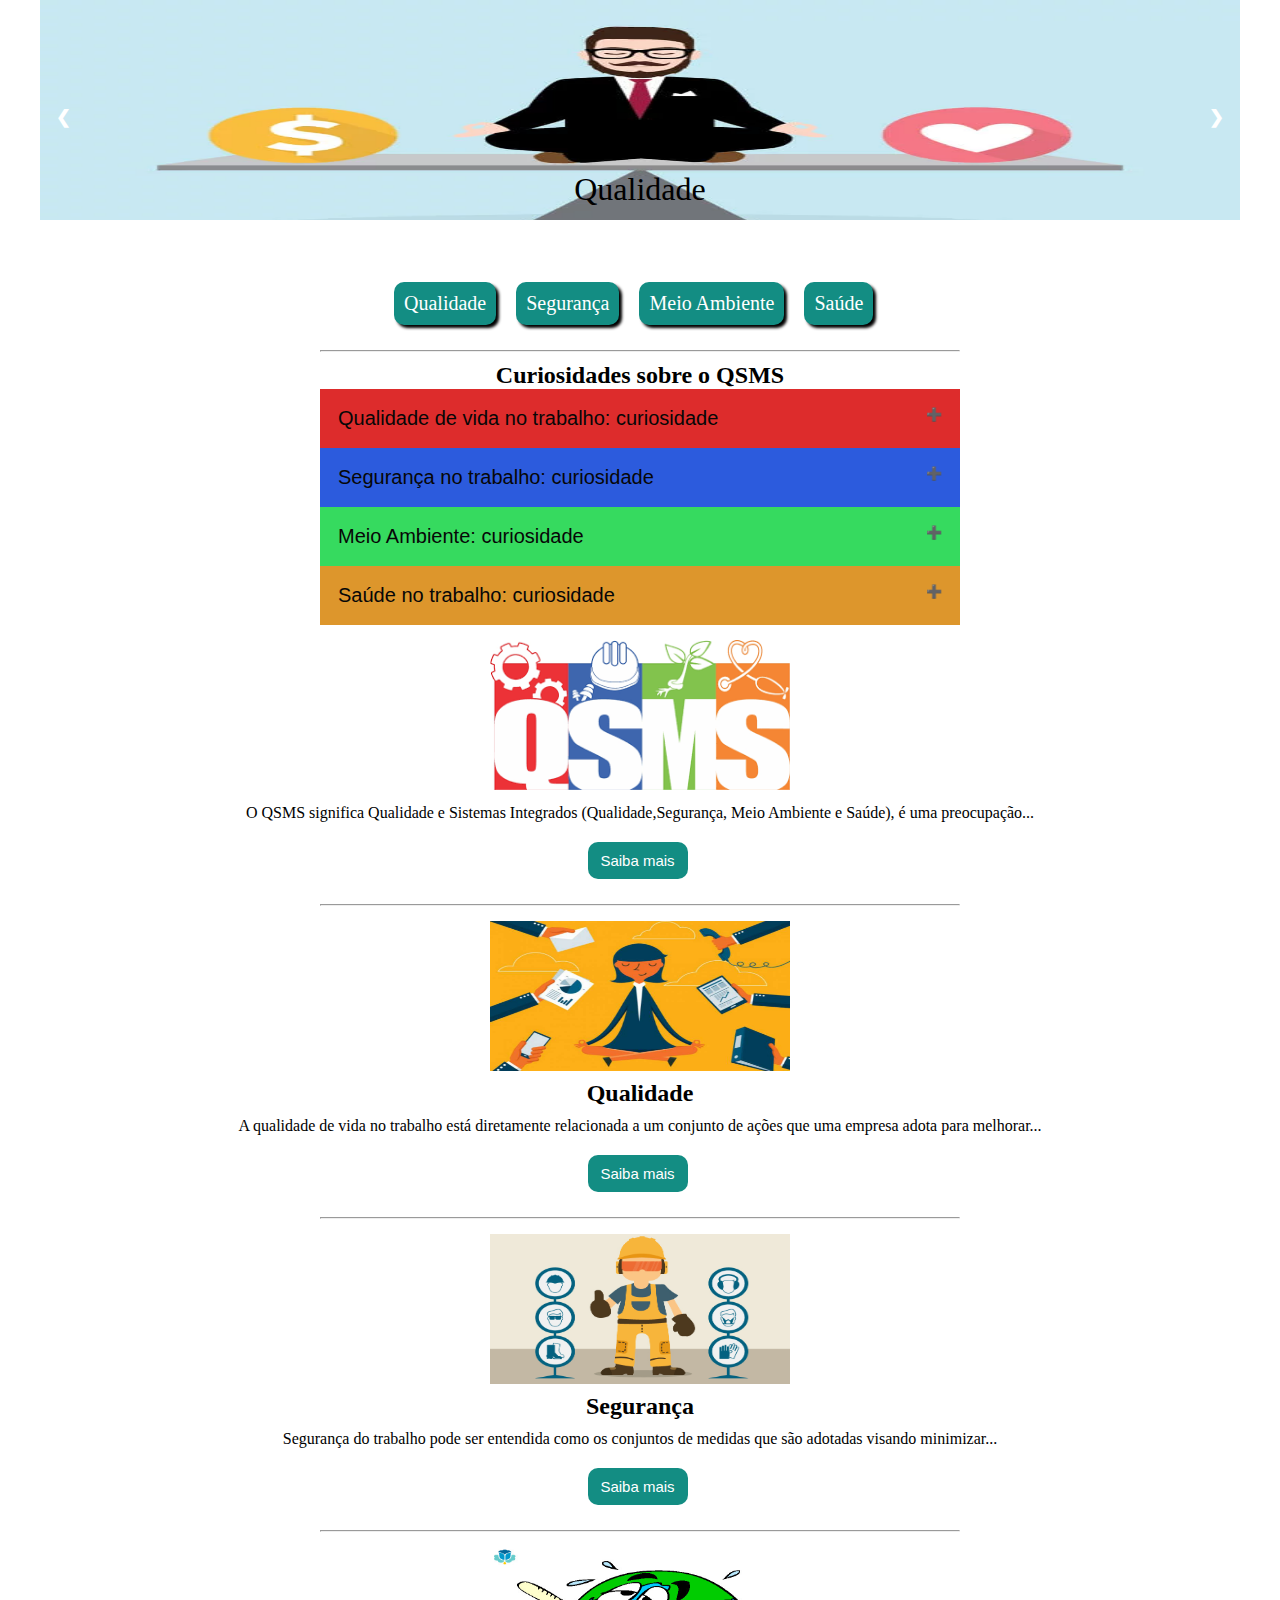
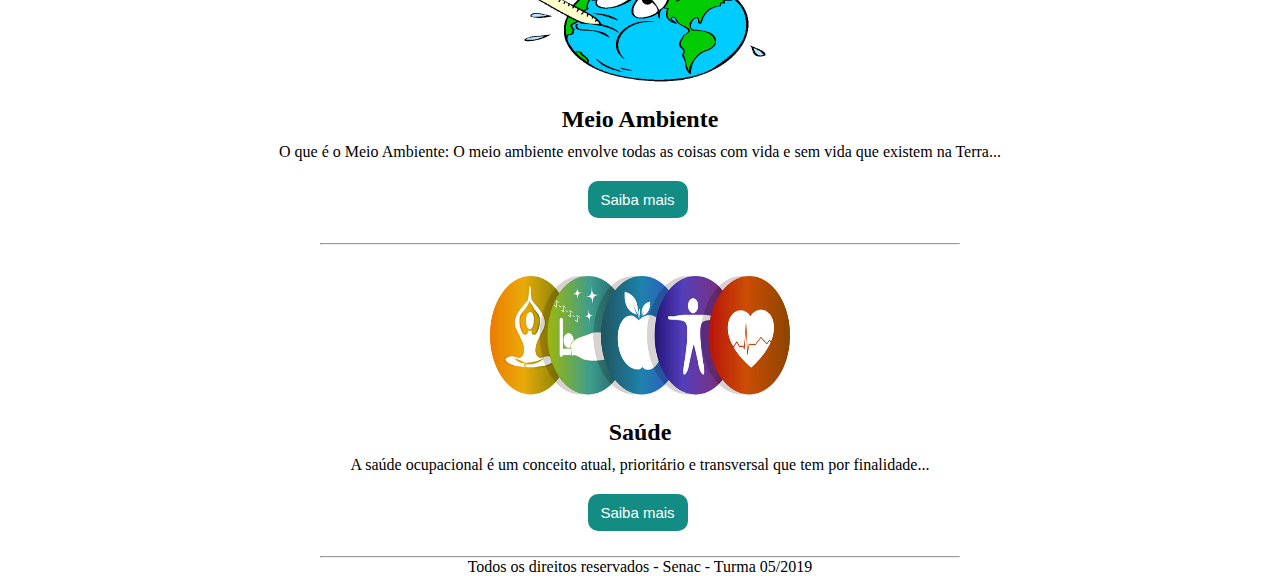
<file: index.html>
<!DOCTYPE html>
<html lang="pt-br">
<head>
    <meta charset="UTF-8">
    <meta name="viewport" content="width=device-width, initial-scale=1.0">
    <meta http-equiv="X-UA-Compatible" content="ie=edge">
    <link rel="stylesheet" href="index.css">
    <link rel="stylesheet" href="slide/slide.css">
    <link rel="stylesheet" href="collapse/collapse.css">
    <title> Q - S - M - S </title>
<body>
    <div class="header">
         <!-- Slideshow container -->
        <div class="slideshow-container">

            <!-- Full-width images with number and caption text -->
            <div class="mySlides fade">
                <div class="numbertext"></div>
                <img src="images/qualidade.png" style="width:100%">
                <div class="text">Qualidade</div>
            </div>
        
            <div class="mySlides fade">
                <div class="numbertext"></div>
                <img src="images/seguranca.png" style="width:100%">
                <div class="text">Segurança</div>
            </div>
        
            <div class="mySlides fade">
                <div class="numbertext"></div>
                <img src="images/meio-ambiente.png" style="width:100%">
                <div class="text">Meio Ambiente</div>
            </div>
            <div class="mySlides fade">
                <div class="numbertext">4 / 4</div>
                <img src="images/saude.png" style="width:100%">
                <div class="text">Saúde</div>
            </div>
        
            <!-- Next and previous buttons -->
            <a class="prev" onclick="plusSlides(-1)">&#10094;</a>
            <a class="next" onclick="plusSlides(1)">&#10095;</a>
        </div>
        <br>
        <ul class="menu">
            <div class="span"></div>
            <li><a href="pages/qualidade.html">Qualidade</a></li>
            <li><a href="pages/seguranca.html">Segurança</a></li>
            <li><a href="pages/meioamb.html">Meio Ambiente</a></li>
            <li><a href="pages/saude.html">Saúde</a></li>
        </ul>
        <hr>
    </div>
        <div class="curiosidades">
            <h2 style="text-align: center;">Curiosidades sobre o QSMS</h2>
            <!-- qualidade -->
            <button type="button" class="collapsible c1">Qualidade de vida no trabalho: curiosidade</button>
            <div class="content">
                <p>
                    O termo qualidade de vida no trabalho ou QVT, como é, comumente, denominado em ambientes corporativos.
                    foi na década de 70 que este conceito ganhou força, quando Louis Davis, professor da Universidade da Califórnia usou o termo qualidade de vida no trabalho (QVT) para definir o bem-estar geral, saúde e o desempenho dos colaboradores
                </p>
            </div>
            <!-- seguranca--> 
            <button type="button" class="collapsible c2">Segurança no trabalho: curiosidade</button>
            <div class="content">
                <p>
                    <b>A segurança do trabalho é uma ciência </b><br>
                    Quando se fala em segurança do trabalho não se trata apenas de um grupo de profissões voltadas ao cuidado do trabalhador, mas de uma ciência que estuda a ocorrência de acidentes do trabalho de forma a preveni-los e proteger a saúde do trabalhador, garantindo seu bem-estar. <br>
                    Para realizar essa função, a segurança do trabalho envolve o conhecimento de áreas como medicina, engenharia, enfermagem, estatística e epidemiologia, desenvolvendo diversas tecnologias, como os equipamentos de proteção individual (EPI).


                </p>
            </div>
            <!-- meio ambiente -->
            <button type="button" class="collapsible c3">Meio Ambiente: curiosidade</button>
            <div class="content">
                <p>
                    1. O corpo humano de um adulto possui até 65% de água em sua composição. Em um recém-nascido o número é ainda maior: 78%. <br><br>
                    2. O planeta Terra também é conhecido como o Planeta Água. A justificativa para o nome deve-se ao fato de que 70,9% de sua superfície é coberta por água.<br><br>
                    3. 12% da água doce do mundo está no Brasil. O país é privilegiado por seus aquíferos, que armazenam a água no solo.
                </p>
            </div>
            <!-- saude -->
            <button type="button" class="collapsible c4">Saúde no trabalho: curiosidade</button>
            <div class="content">
                <p>
                    Estima-se que 22% dos casos de doenças mentais, em destaque, o estresse, é causado por falta de adaptação ao ambiente de trabalho,
                    por isso foi criado o conceito de saúde no trabalho.
                </p>
            </div>
        </div>

        <div class="main">
            <div class="card">
                <img src="images/índice.png" alt="">
                <div class="text-card">
                    <p>O QSMS significa Qualidade e Sistemas Integrados (Qualidade,Segurança, Meio Ambiente e Saúde), é uma preocupação...</p>
                </div>
                <button>Saiba mais</button>
            </div>
            <hr>
            <div class="card">
                <img src="images/card-qualidade.jpg" alt="">
                <div class="title">Qualidade</div>
                <p class="text-card">A qualidade de vida no trabalho está diretamente relacionada a um conjunto de ações que uma empresa adota para melhorar...</p>
                <a href="pages/qualidade.html"><button>Saiba mais</button></a>
            </div>
            <hr>
            <div class="card">
                <img src="images/card-seguranca.jpg" alt="">
                <div class="title">Segurança</div>
                <p class="text-card">Segurança do trabalho pode ser entendida como os conjuntos de medidas que são adotadas visando minimizar...</p>
                <a href="pages/seguranca.html"><button>Saiba mais</button></a>
            </div>
            <hr>
            <div class="card">
                <img src="images/card-ma.jpg" alt="">
                <div class="title">Meio Ambiente</div>
                <p class="text-card">O que é o Meio Ambiente: O meio ambiente envolve todas as coisas com vida e sem vida que existem na Terra...</p>
                <a href="pages/meioamb.html"><button>Saiba mais</button></a>
            </div>
            <hr>
            <div class="card">
                <img src="images/card-saude.jpg" alt="">
                <div class="title">Saúde</div>
                <p class="text-card">A saúde ocupacional é um conceito atual, prioritário e transversal que tem por finalidade...</p>
                <a href="pages/saude.html"><button>Saiba mais</button></a>
            </div>
            <hr>
        </div>
    <div class="footer">
        <p>Todos os direitos reservados - Senac - Turma 05/2019</p>
    </div>
    <script src="slide/slide.js"></script>
    <script src="collapse/collapse.js"></script>
</body>
</html>
</file>
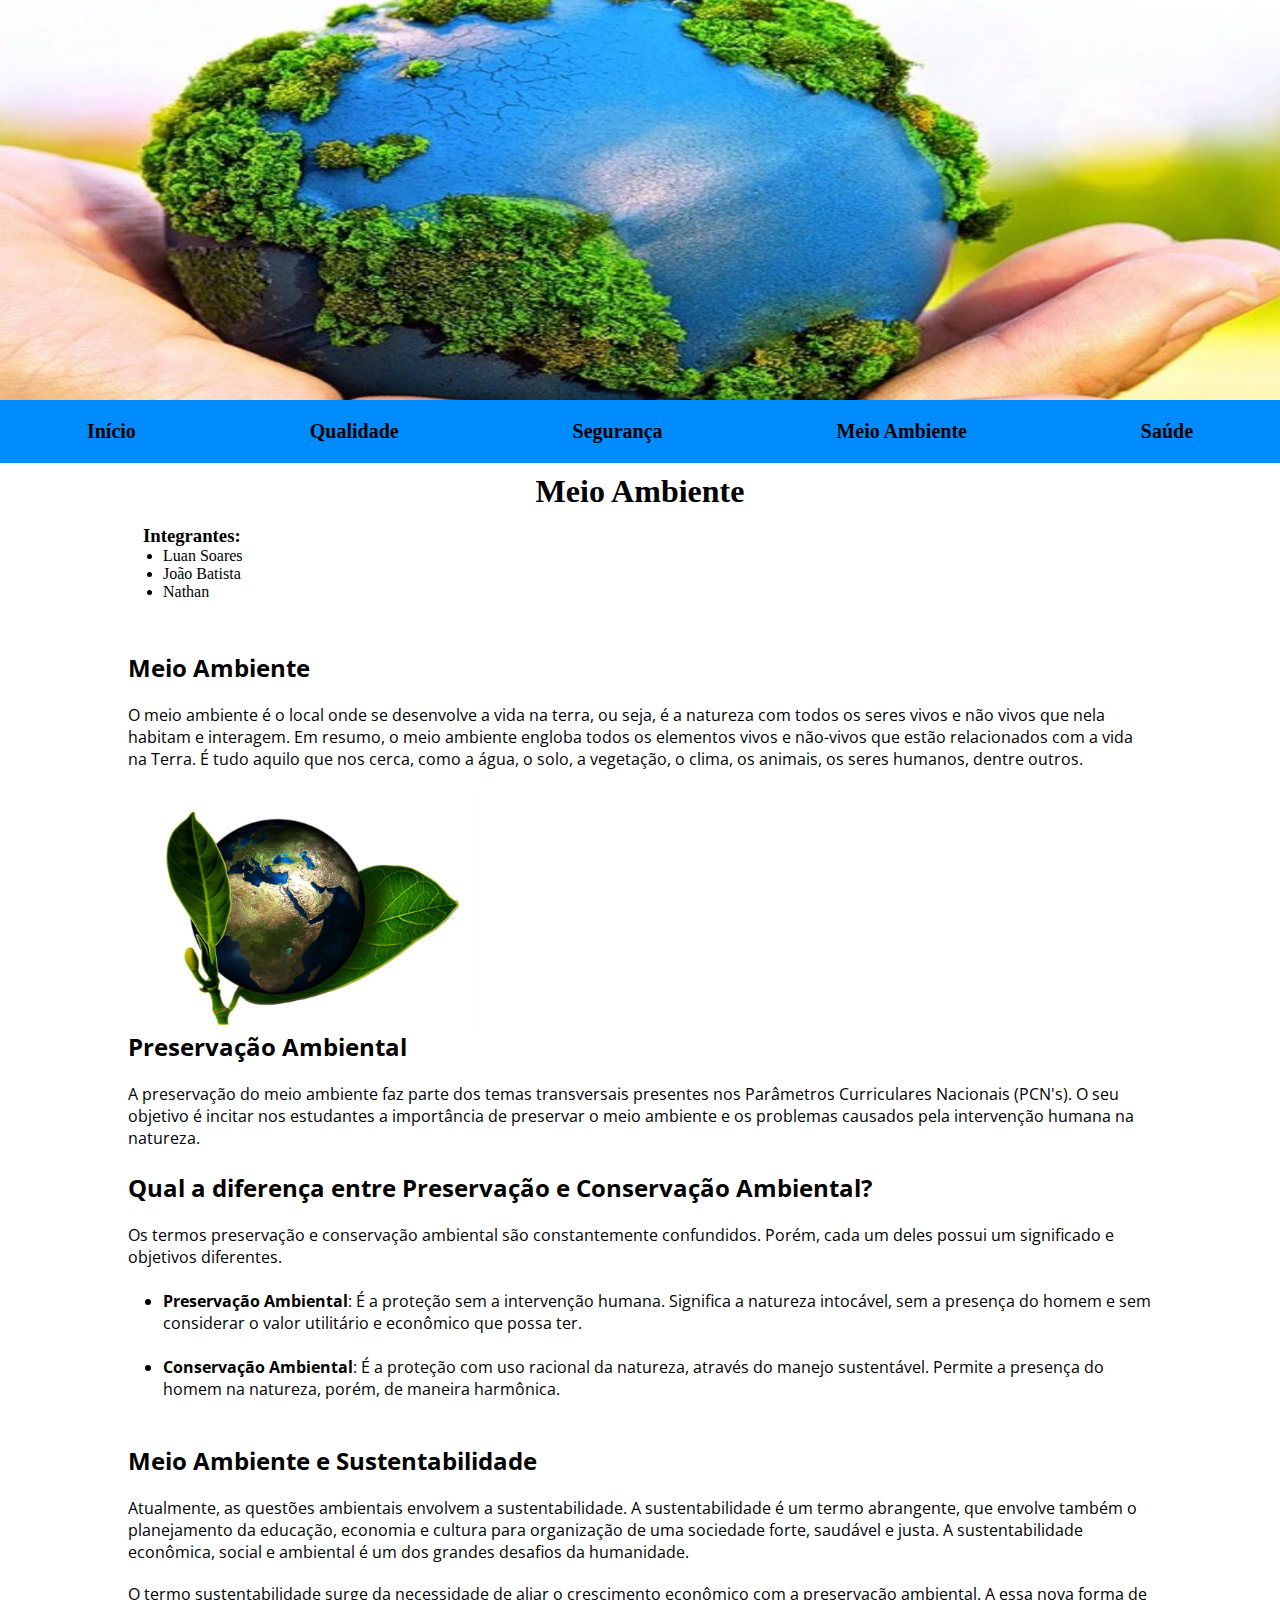
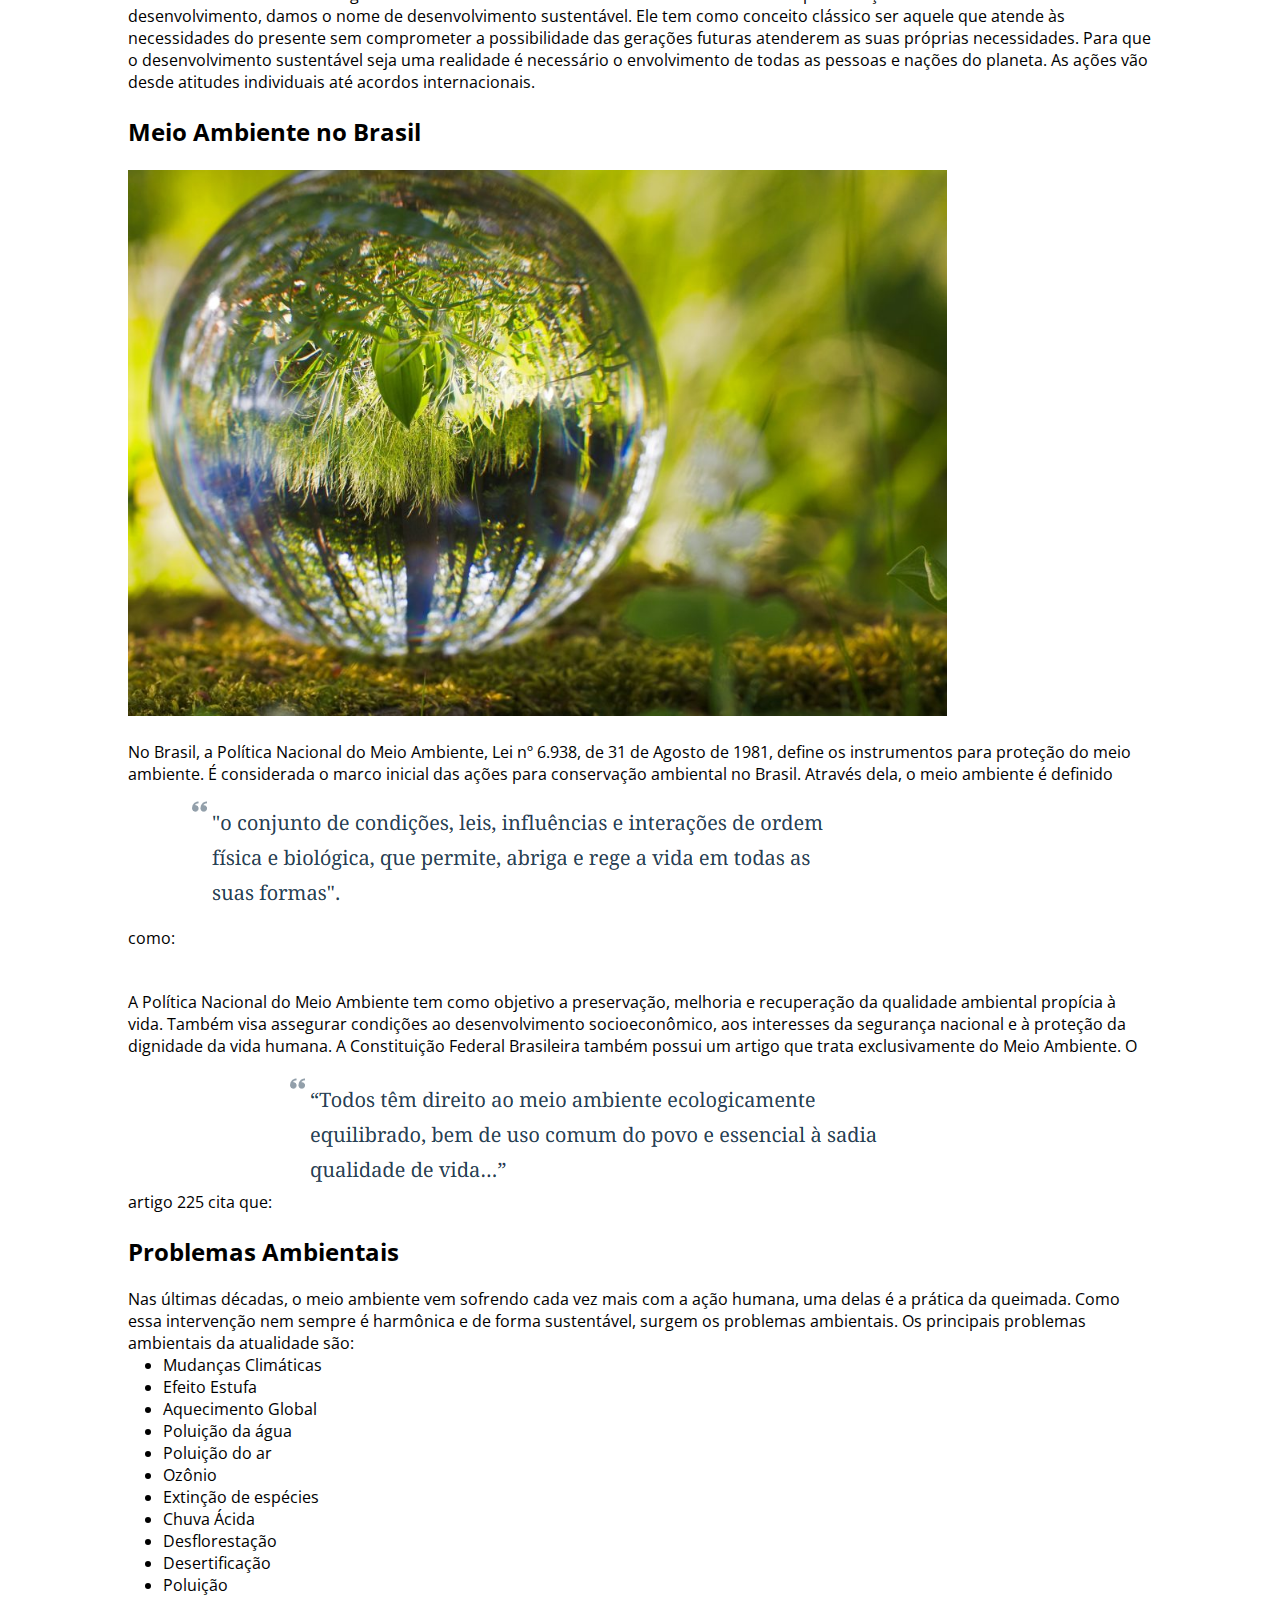
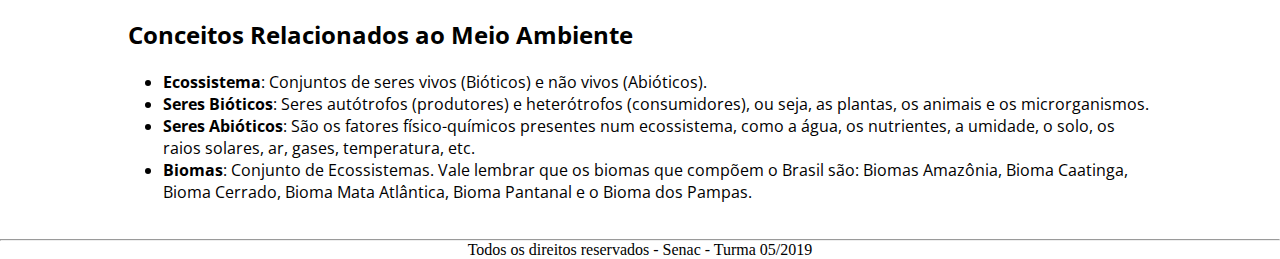
<file: pages/meioamb.html>
<!DOCTYPE html>
<html lang="en">
<head>
    <meta charset="UTF-8">
    <meta name="viewport" content="width=device-width, initial-scale=1.0">
    <meta http-equiv="X-UA-Compatible" content="ie=edge">
    <link rel="stylesheet" href="css/page.css">
    <link rel="stylesheet" href="menu-dropdown/dropdown.css">
    <link href="https://fonts.googleapis.com/css?family=Open+Sans&display=swap" rel="stylesheet">
    <title>Meio Ambiente</title>
</head>
<body>
    <header>
        <img src="img/meioamb.jpg" alt="">
        <!-- menu 1 -->
        <div class="dropdown">
            <button onclick="myFunction()" class="dropbtn">Menu</button>
            <div id="myDropdown" class="dropdown-content">
                <a href="../index.html">Início</a>
                <a href="qualidade.html">Qualidade de Vida</a>
                <a href="seguranca.html">Segurança</a>
                <a href="meioamb.html">Meio Ambiente</a>
                <a href="saude.html">Saúde</a>
            </div>
        </div> 
        <!-- menu 2 -->
        <ul class="menu">
            <a href="../index.html"><li class="item">Início</li></a>
            <a href="qualidade.html"><li class="item">Qualidade</li></a>
            <a href="seguranca.html"><li class="item">Segurança</li></a>
            <a href="meioamb.html"><li class="item">Meio Ambiente</li></a>
            <a href="saude.html"><li class="item">Saúde</li></a>
        </ul>
    </header>
    <main>
        <h1>Meio Ambiente</h1>
        <div class="integrantes">
            <h3>Integrantes: </h3>
            <ul>
                <li>Luan Soares</li>
                <li>João Batista</li>
                <li>Nathan</li>
            </ul>
        </div>
        <div class="content">
            <h2 class="title">Meio Ambiente</h2>
            <p class="text">
                O meio ambiente é o local onde se desenvolve a vida na terra, ou seja, é a natureza com todos os seres vivos e não vivos que nela habitam e interagem.
                Em resumo, o meio ambiente engloba todos os elementos vivos e não-vivos que estão relacionados com a vida na Terra. É tudo aquilo que nos cerca, como a água, o solo, a vegetação, o clima, os animais, os seres humanos, dentre outros.
            </p><br>
            <img src="img/terra1.jpg" alt=""><br>
            <h2 class="title">Preservação Ambiental</h2>
            <p class="text">
                A preservação do meio ambiente faz parte dos temas transversais presentes nos Parâmetros Curriculares Nacionais (PCN's).
                O seu objetivo é incitar nos estudantes a importância de preservar o meio ambiente e os problemas causados pela intervenção humana na natureza.
            </p><br>
            <h2 class="title">Qual a diferença entre Preservação e Conservação Ambiental?</h2>
            <p class="text">
                Os termos preservação e conservação ambiental são constantemente confundidos. Porém, cada um deles possui um significado e objetivos diferentes.
            </p><br>
            <li><b>Preservação Ambiental</b>: É a proteção sem a intervenção humana. Significa a natureza intocável, sem a presença do homem e sem considerar o valor utilitário e econômico que possa ter.</li>
            <br>
            <li><b>Conservação Ambiental</b>: É a proteção com uso racional da natureza, através do manejo sustentável. Permite a presença do homem na natureza, porém, de maneira harmônica.</li>
            <br><br>
            <h2 class="title">Meio Ambiente e Sustentabilidade</h2>
            <p class="text">
                Atualmente, as questões ambientais envolvem a sustentabilidade. A sustentabilidade é um termo abrangente, que envolve também o planejamento da educação, economia e cultura para organização de uma sociedade forte, saudável e justa.
                A sustentabilidade econômica, social e ambiental é um dos grandes desafios da humanidade.
            </p>
            <p class="text">
                O termo sustentabilidade surge da necessidade de aliar o crescimento econômico com a preservação ambiental.
                A essa nova forma de desenvolvimento, damos o nome de desenvolvimento sustentável. Ele tem como conceito clássico ser aquele que atende às necessidades do presente sem comprometer a possibilidade das gerações futuras atenderem as suas próprias necessidades.
                Para que o desenvolvimento sustentável seja uma realidade é necessário o envolvimento de todas as pessoas e nações do planeta. As ações vão desde atitudes individuais até acordos internacionais.
            </p><br>
            <h2 class="title">Meio Ambiente no Brasil</h2><br>
            <img style="width: 80%;" src="img/meioamb2.jpg" alt=""><br>
            <p class="text">
                No Brasil, a Política Nacional do Meio Ambiente, Lei nº 6.938, de 31 de Agosto de 1981, define os instrumentos para proteção do meio ambiente. É considerada o marco inicial das ações para conservação ambiental no Brasil.
                Através dela, o meio ambiente é definido como:
                <img src="img/Firefox_Screenshot_2020-01-11T18-42-27.996Z.png" alt="">
            </p><br>
            <p class="text">
                A Política Nacional do Meio Ambiente tem como objetivo a preservação, melhoria e recuperação da qualidade ambiental propícia à vida.
                Também visa assegurar condições ao desenvolvimento socioeconômico, aos interesses da segurança nacional e à proteção da dignidade da vida humana.
                A Constituição Federal Brasileira também possui um artigo que trata exclusivamente do Meio Ambiente. O artigo 225 cita que:
                <img src="img/Firefox_Screenshot_2020-01-11T18-43-30.909Z.png" alt="">
            </p><br>
            <h2 class="title">Problemas Ambientais</h2>
            <p class="text">
                Nas últimas décadas, o meio ambiente vem sofrendo cada vez mais com a ação humana, uma delas é a prática da queimada. Como essa intervenção nem sempre é harmônica e de forma sustentável, surgem os problemas ambientais.
                Os principais problemas ambientais da atualidade são:
                <br>
                <ul>
                    <li>Mudanças Climáticas</li>
                    <li>Efeito Estufa</li>
                    <li>Aquecimento Global</li>
                    <li>Poluição da água</li>
                    <li>Poluição do ar</li>
                    <li> Ozônio</li>
                    <li>Extinção de espécies</li>
                    <li>Chuva Ácida</li>
                    <li>Desflorestação</li>
                    <li>Desertificação</li>
                    <li>Poluição</li>
                </ul>
            </p><br>
            <h2 class="title">Conceitos Relacionados ao Meio Ambiente</h2>
            <p class="text">
                <li>
                    <strong>Ecossistema</strong>: Conjuntos de seres vivos (Bióticos) e não vivos (Abióticos).</li><li>
                    <strong>Seres Bióticos</strong>: Seres autótrofos (produtores) e heterótrofos (consumidores), ou seja, as plantas, os animais e os microrganismos.</li><li>
                    <strong>Seres Abióticos</strong>: São os fatores físico-químicos presentes num ecossistema, como a água, os nutrientes, a umidade, o solo, os raios solares, ar, gases, temperatura, etc.</li><li>
                    <strong>Biomas</strong>: Conjunto de Ecossistemas. Vale lembrar que os biomas que compõem o Brasil são: Biomas Amazônia, Bioma Caatinga, Bioma Cerrado, Bioma Mata Atlântica, Bioma Pantanal e o Bioma dos Pampas.</li>
            </p>
        </div>

    </main>
    <br><br><hr>
    <footer>
        <p>Todos os direitos reservados - Senac - Turma 05/2019</p>
    </footer>

    <script src="menu-dropdown/dropdown.js"></script>
</body>
</html>
</file>
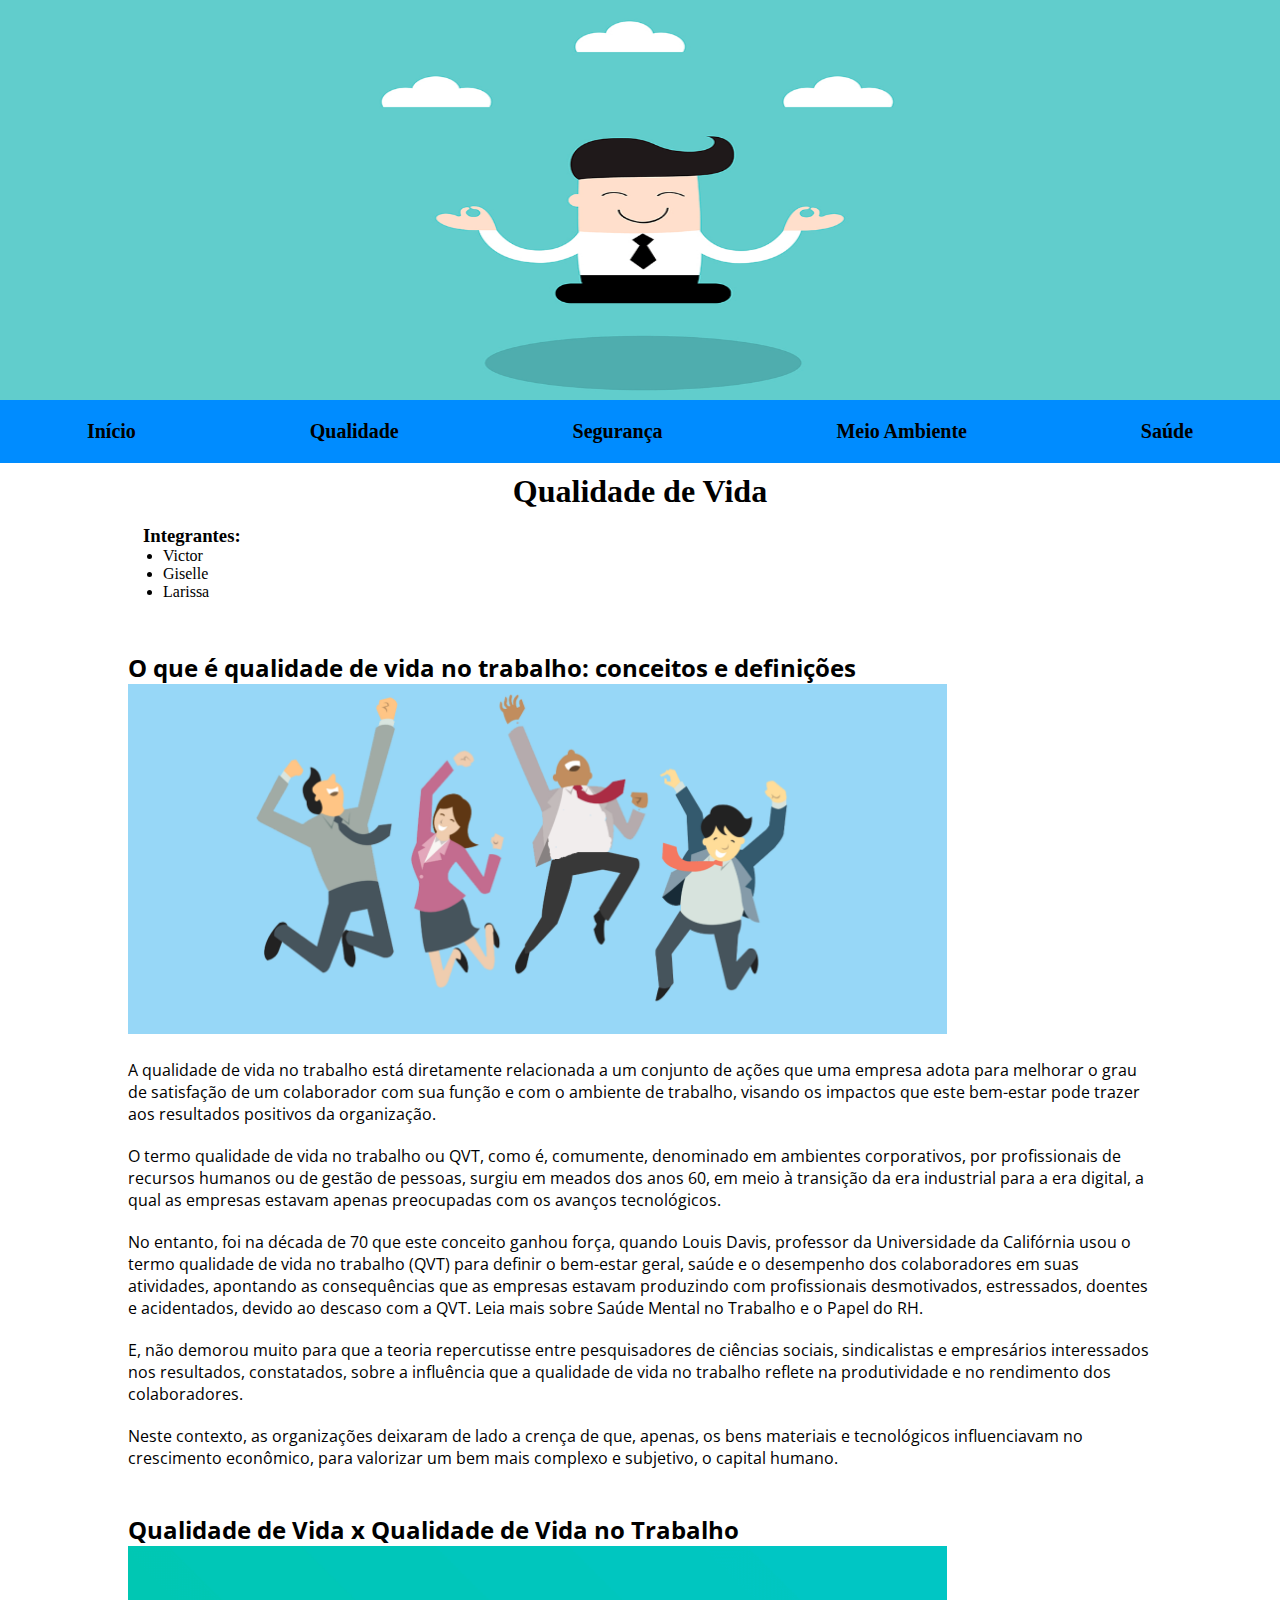
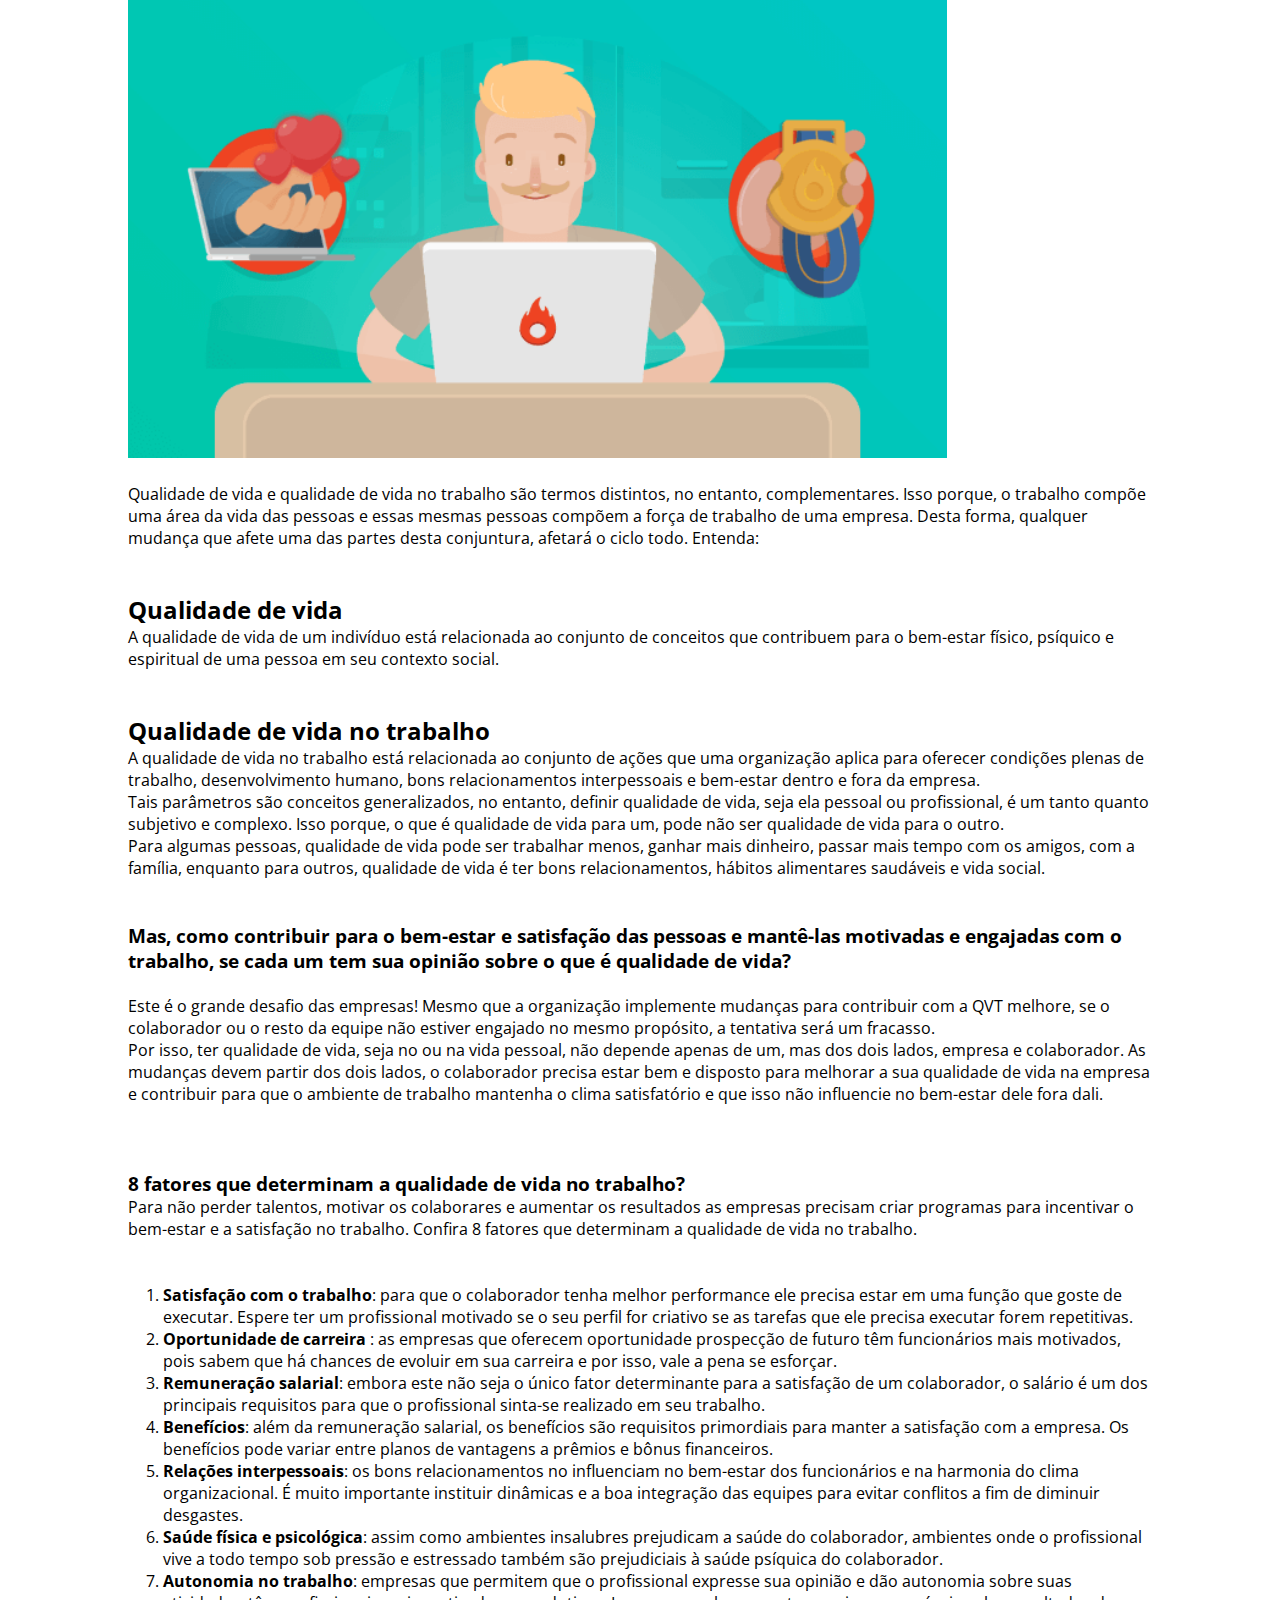
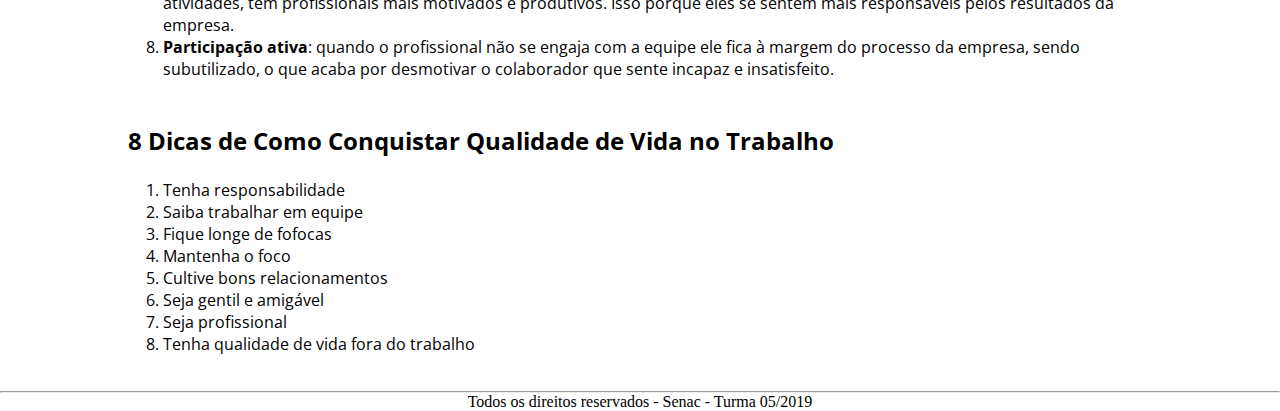
<file: pages/qualidade.html>
<!DOCTYPE html>
<html lang="en">
<head>
    <meta charset="UTF-8">
    <meta name="viewport" content="width=device-width, initial-scale=1.0">
    <meta http-equiv="X-UA-Compatible" content="ie=edge">
    <link rel="stylesheet" href="css/page.css">
    <link rel="stylesheet" href="menu-dropdown/dropdown.css">
    <link href="https://fonts.googleapis.com/css?family=Open+Sans&display=swap" rel="stylesheet">
    <title>Qualidade de vida no trabalho</title>
</head>
<body>
    <header>
        <img src="img/qualidade.png" alt="">
        <!-- menu 1 -->
        <div class="dropdown">
            <button onclick="myFunction()" class="dropbtn">Menu</button>
            <div id="myDropdown" class="dropdown-content">
                <a href="../index.html">Início</a>
                <a href="qualidade.html">Qualidade de Vida</a>
                <a href="seguranca.html">Segurança</a>
                <a href="meioamb.html">Meio Ambiente</a>
                <a href="saude.html">Saúde</a>
            </div>
        </div> 
        <!-- menu 2 -->
        <ul class="menu">
            <a href="../index.html"><li class="item">Início</li></a>
            <a href="qualidade.html"><li class="item">Qualidade</li></a>
            <a href="seguranca.html"><li class="item">Segurança</li></a>
            <a href="meioamb.html"><li class="item">Meio Ambiente</li></a>
            <a href="saude.html"><li class="item">Saúde</li></a>
        </ul>
    </header>
    <main>
        <h1>Qualidade de Vida</h1>
        <div class="integrantes">
            <h3>Integrantes: </h3>
            <ul>
                <li>Victor</li>
                <li>Giselle</li>
                <li>Larissa</li>
            </ul>
        </div>
        <div class="content">
            <h2 class="title">O que é qualidade de vida no trabalho: conceitos e definições</h2>
            <img src="img/qualidade2.png" style="width: 80%;" alt=""><br>
            <p class="text">
                A qualidade de vida no trabalho está diretamente relacionada a um conjunto de ações que uma empresa adota para melhorar o grau de satisfação de um colaborador com sua função e com o ambiente de trabalho, visando os impactos que este bem-estar pode trazer aos resultados positivos da organização.
            </p>
            <p class="text">
                O termo qualidade de vida no trabalho ou QVT, como é, comumente, denominado em ambientes corporativos, por profissionais de recursos humanos ou de gestão de pessoas, surgiu em meados dos anos 60, em meio à transição da era industrial para a era digital, a qual as empresas estavam apenas preocupadas com os avanços tecnológicos.
            </p>
            <p class="text">
                No entanto, foi na década de 70 que este conceito ganhou força, quando Louis Davis, professor da Universidade da Califórnia usou o termo qualidade de vida no trabalho (QVT) para definir o bem-estar geral, saúde e o desempenho dos colaboradores em suas atividades, apontando as consequências que as empresas estavam produzindo com profissionais desmotivados, estressados, doentes e acidentados, devido ao descaso com a QVT. Leia mais sobre Saúde Mental no Trabalho e o Papel do RH.
            </p>
            <p class="text">
                E, não demorou muito para que a teoria repercutisse entre pesquisadores de ciências sociais, sindicalistas e empresários interessados nos resultados, constatados, sobre a influência que a qualidade de vida no trabalho reflete na produtividade e no rendimento dos colaboradores.
            </p>
            <p class="text">Neste contexto, as organizações deixaram de lado a crença de que, apenas, os bens materiais e tecnológicos influenciavam no crescimento econômico, para valorizar um bem mais complexo e subjetivo, o capital humano.</p>
            <br><br>
            <h2>Qualidade de Vida x Qualidade de Vida no Trabalho</h2>
            <img src="img/qualidade3.png" style="width: 80%;" alt=""> <br>
            <p class="text">
                Qualidade de vida e qualidade de vida no trabalho são termos distintos, no entanto, complementares.  Isso porque, o trabalho compõe uma área da vida das pessoas e essas mesmas pessoas compõem a força de trabalho de uma empresa. Desta forma, qualquer mudança que afete uma das partes desta conjuntura, afetará o ciclo todo. Entenda:
            </p>
            <br><br>
            <h2>Qualidade de vida</h2>
            <p>A qualidade de vida de um indivíduo está relacionada ao conjunto de conceitos que contribuem para o bem-estar físico, psíquico e espiritual de uma pessoa em seu contexto social.</p>
            <br><br>
            <h2>Qualidade de vida no trabalho</h2>
            <p>A qualidade de vida no trabalho está relacionada ao conjunto de ações que uma organização aplica para oferecer condições plenas de trabalho, desenvolvimento humano, bons relacionamentos interpessoais e bem-estar dentro e fora da empresa.</p>
            <p>Tais parâmetros são conceitos generalizados, no entanto, definir qualidade de vida, seja ela pessoal ou profissional, é um tanto quanto subjetivo e complexo. Isso porque, o que é qualidade de vida para um, pode não ser qualidade de vida para o outro.</p>
            <p>Para algumas pessoas, qualidade de vida pode ser trabalhar menos, ganhar mais dinheiro, passar mais tempo com os amigos, com a família, enquanto para outros, qualidade de vida é ter bons relacionamentos, hábitos alimentares saudáveis e vida social.</p>
            <br><br>
            <h3>Mas, como contribuir para o bem-estar e satisfação das pessoas e mantê-las motivadas e engajadas com o trabalho, se cada um tem sua opinião sobre o que é qualidade de vida?</h3><br>
            <p>Este é o grande desafio das empresas! Mesmo que a organização implemente mudanças para contribuir com a QVT melhore, se o colaborador ou o resto da equipe não estiver engajado no mesmo propósito, a tentativa será um fracasso.</p>
            <p>Por isso, ter qualidade de vida, seja no ou na vida pessoal, não depende apenas de um, mas dos dois lados, empresa e colaborador. As mudanças devem partir dos dois lados, o colaborador precisa estar bem e disposto para melhorar a sua qualidade de vida na empresa e contribuir para que o ambiente de trabalho mantenha o clima satisfatório e que isso não influencie no bem-estar dele fora dali.</p>

            <br><br><br>
            <h3>8 fatores que determinam a qualidade de vida no trabalho?</h3>
            <p>Para não perder talentos, motivar os colaborares e aumentar os resultados as empresas precisam criar programas para incentivar o bem-estar e a satisfação no trabalho. Confira 8 fatores que determinam a qualidade de vida no trabalho.</p>
            <br><br>
            <ol>
                <li><b>Satisfação com o trabalho</b>: para que o colaborador tenha melhor performance ele precisa estar em uma função que goste de executar. Espere ter um profissional motivado se o seu perfil for criativo se as tarefas que ele precisa executar forem repetitivas.</li>
                <li><b>Oportunidade de carreira</b> : as empresas que oferecem oportunidade prospecção de futuro têm funcionários mais motivados, pois sabem que há chances de evoluir em sua carreira e por isso, vale a pena se esforçar.</li>
                <li><b>Remuneração salarial</b>: embora este não seja o único fator determinante para a satisfação de um colaborador, o salário é um dos principais requisitos para que o profissional sinta-se realizado em seu trabalho.</li>
                <li><b>Benefícios</b>: além da remuneração salarial, os benefícios são requisitos primordiais para manter a satisfação com a empresa. Os benefícios pode variar entre planos de vantagens a prêmios e bônus financeiros.</li>
                <li><b>Relações interpessoais</b>: os bons relacionamentos no influenciam no bem-estar dos funcionários e na harmonia do clima organizacional. É muito importante instituir dinâmicas e a boa integração das equipes para evitar conflitos a fim de diminuir desgastes.</li>
                <li><b>Saúde física e psicológica</b>: assim como ambientes insalubres prejudicam a saúde do colaborador, ambientes onde o profissional vive a todo tempo sob pressão e estressado também são prejudiciais à saúde psíquica do colaborador.</li>
                <li><b>Autonomia no trabalho</b>: empresas que permitem que o profissional expresse sua opinião e dão autonomia sobre suas atividades, têm profissionais mais motivados e produtivos. Isso porque eles se sentem mais responsáveis pelos resultados da empresa.</li>
                <li><b>Participação ativa</b>: quando o profissional não se engaja com a equipe ele fica à margem do processo da empresa, sendo subutilizado, o que acaba por desmotivar o colaborador que sente incapaz e insatisfeito.</li>
            </ol>
            <br><br>
            <h2>8 Dicas de Como Conquistar Qualidade de Vida no Trabalho</h2><br>
            <ol>
                <li>Tenha responsabilidade</li>
                <li>Saiba trabalhar em equipe</li>
                <li>Fique longe de fofocas</li>
                <li>Mantenha o foco</li>
                <li>Cultive bons relacionamentos</li>
                <li>Seja gentil e amigável</li>
                <li>Seja profissional</li>
                <li>Tenha qualidade de vida fora do trabalho</li>
            </ol>
        </div>

    </main>
    <br><br><hr>
    <footer>
        <p>Todos os direitos reservados - Senac - Turma 05/2019</p>
    </footer>

    <script src="menu-dropdown/dropdown.js"></script>
</body>
</html>
</file>
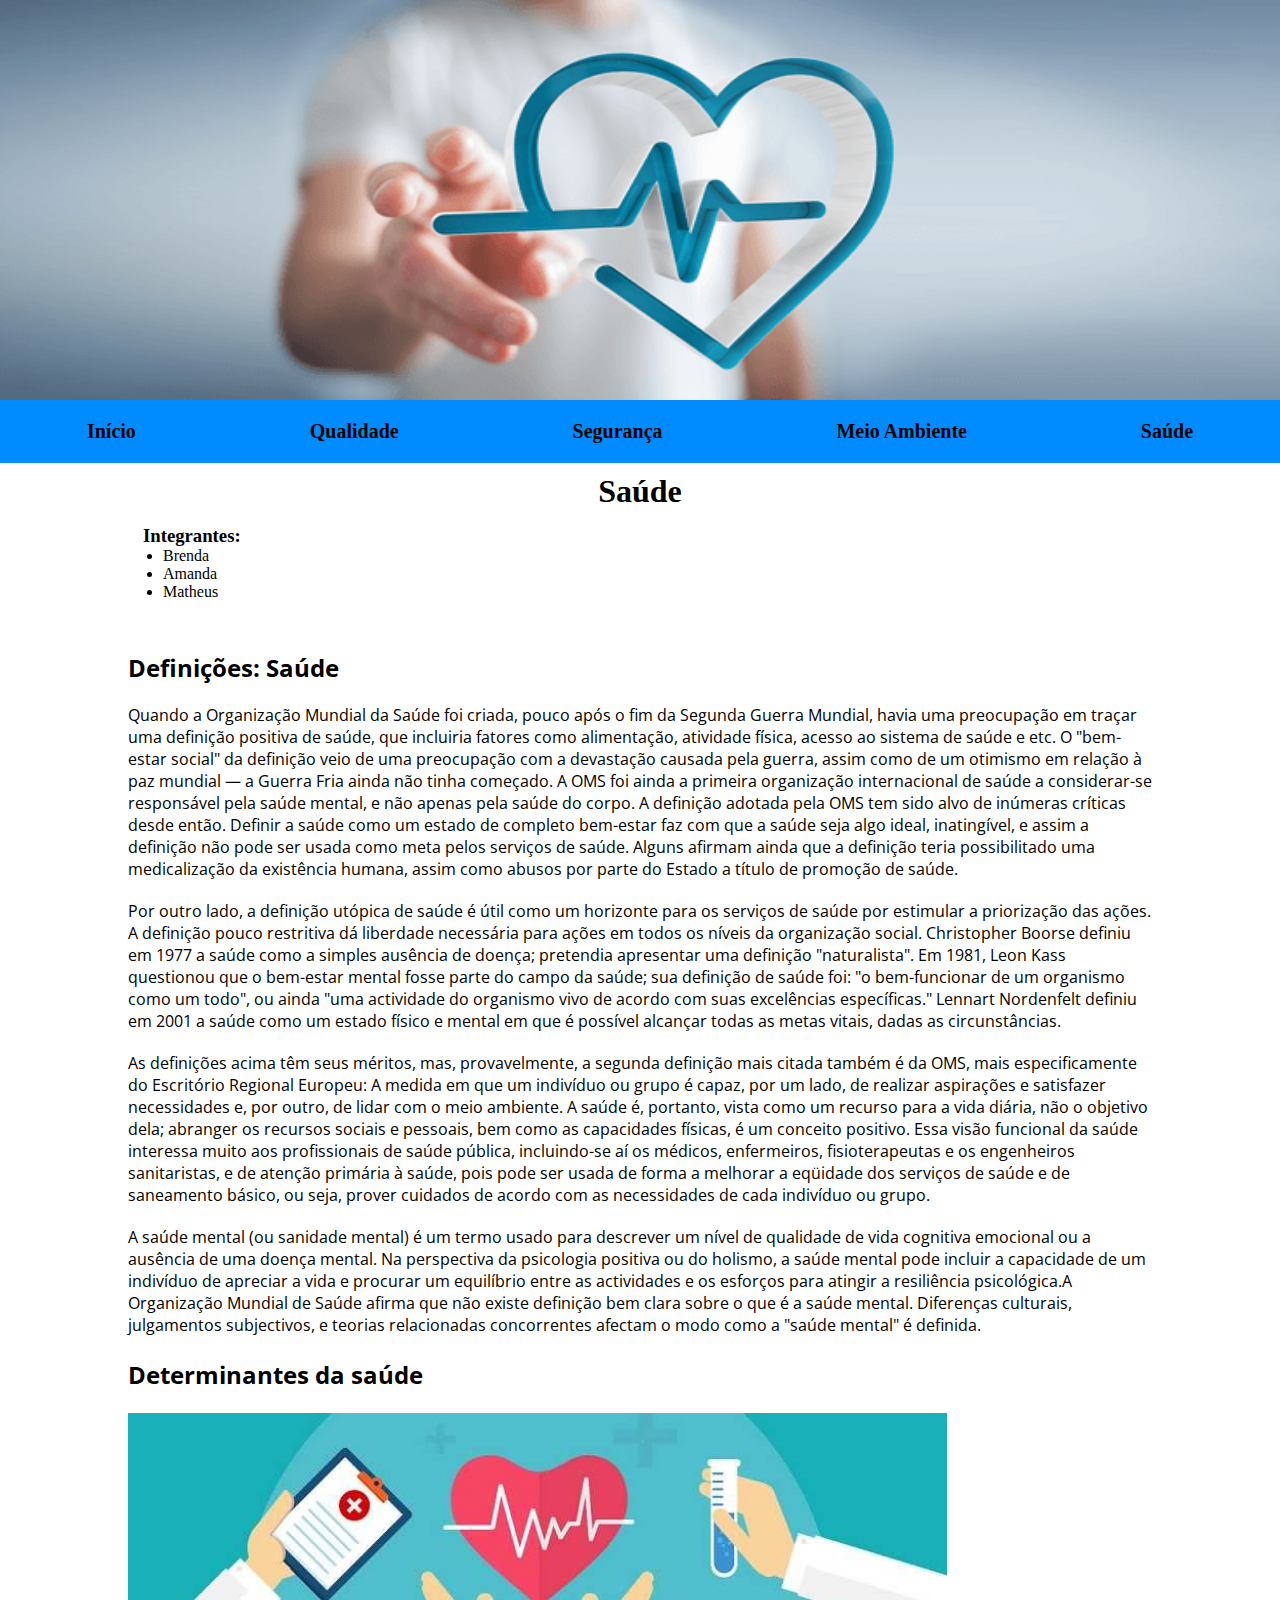
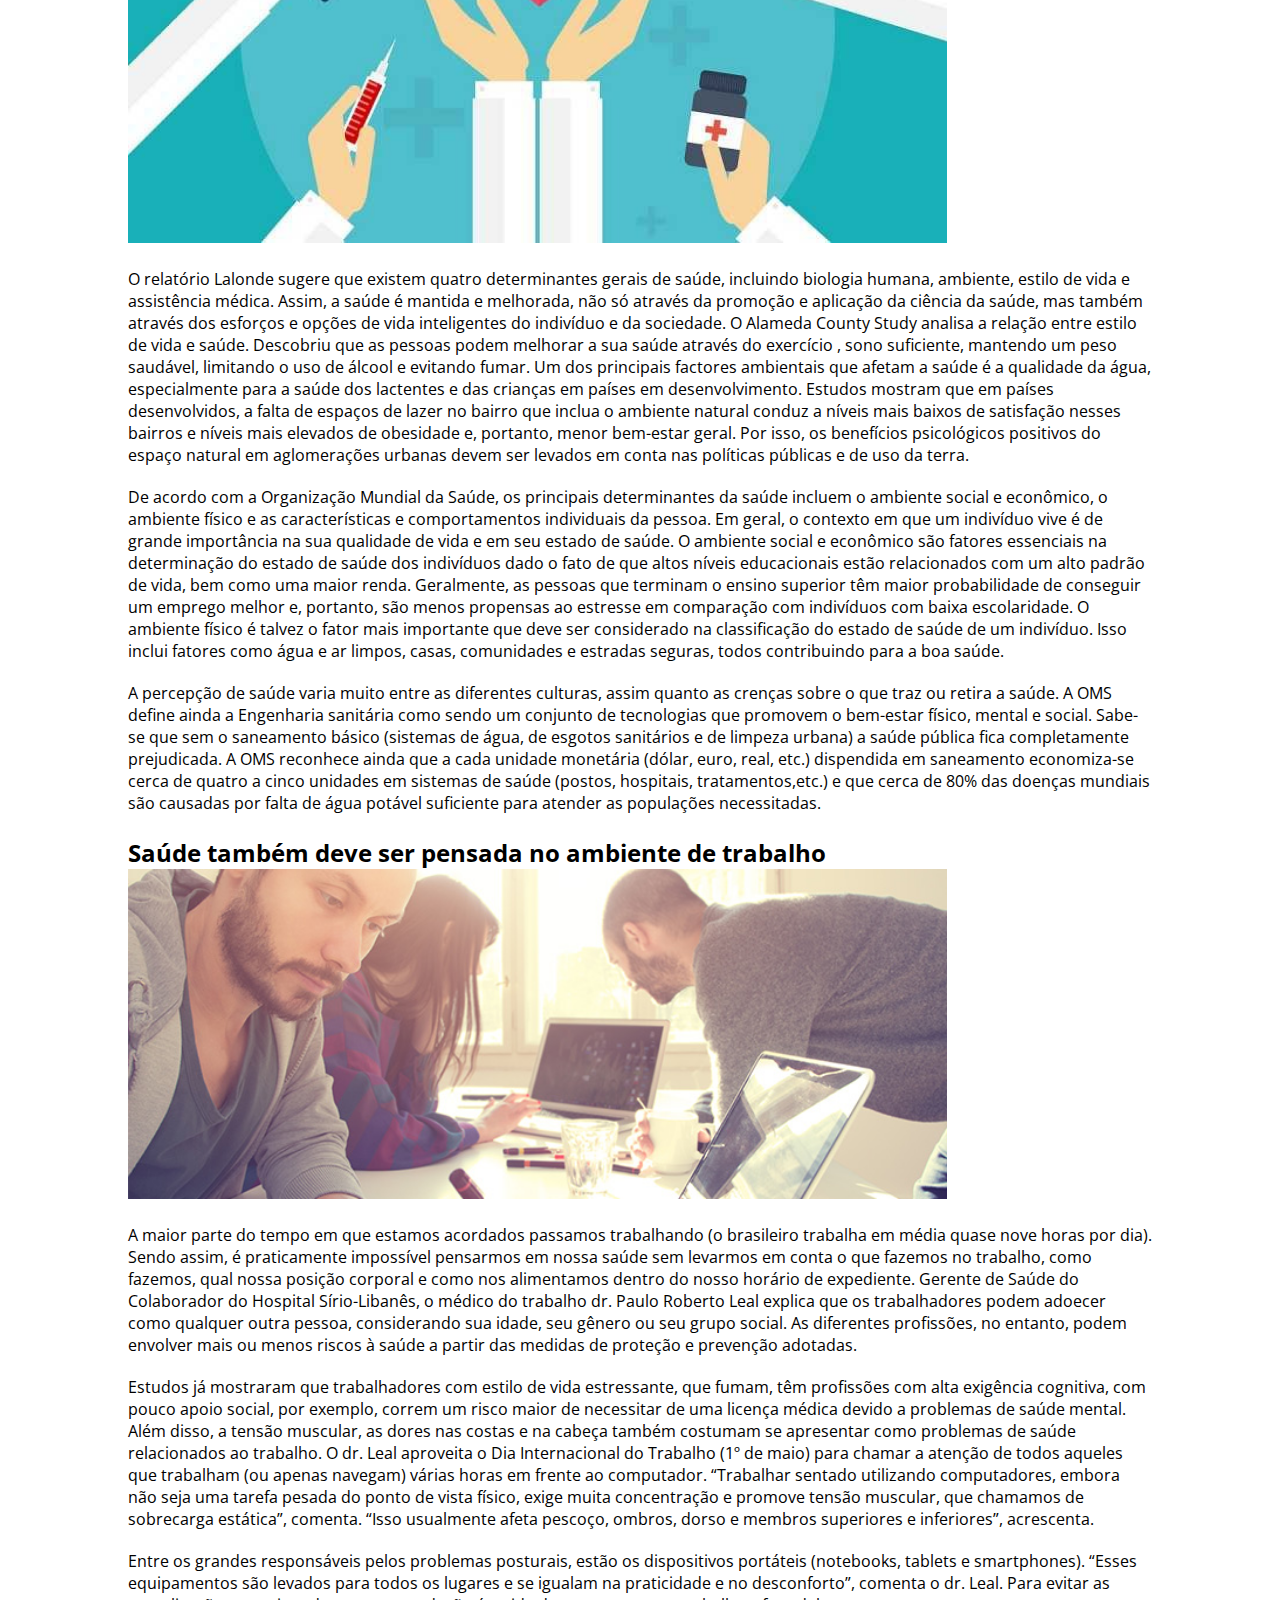
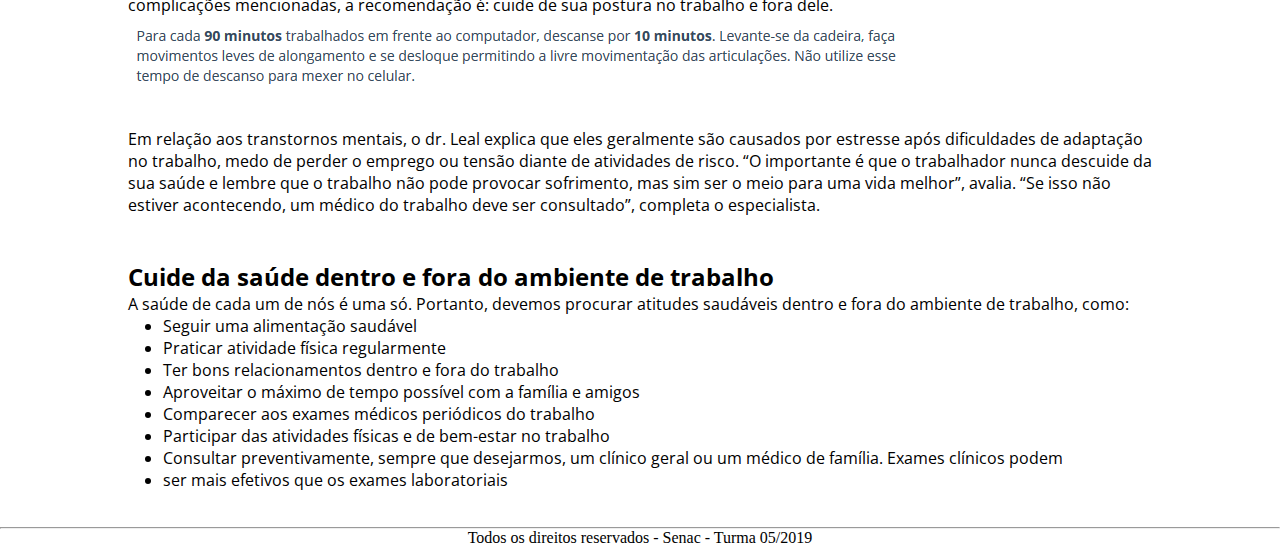
<file: pages/saude.html>
<!DOCTYPE html>
<html lang="en">
<head>
    <meta charset="UTF-8">
    <meta name="viewport" content="width=device-width, initial-scale=1.0">
    <meta http-equiv="X-UA-Compatible" content="ie=edge">
    <link rel="stylesheet" href="css/page.css">
    <link rel="stylesheet" href="menu-dropdown/dropdown.css">
    <link href="https://fonts.googleapis.com/css?family=Open+Sans&display=swap" rel="stylesheet">
    <title>Saúde no trabalho</title>
</head>
<body>
    <header>
        <img src="img/saude.png" alt="">
        <!-- menu 1 -->
        <div class="dropdown">
            <button onclick="myFunction()" class="dropbtn">Menu</button>
            <div id="myDropdown" class="dropdown-content">
                <a href="../index.html">Início</a>
                <a href="qualidade.html">Qualidade de Vida</a>
                <a href="seguranca.html">Segurança</a>
                <a href="meioamb.html">Meio Ambiente</a>
                <a href="saude.html">Saúde</a>
            </div>
        </div> 
        <!-- menu 2 -->
        <ul class="menu">
            <a href="../index.html"><li class="item">Início</li></a>
            <a href="qualidade.html"><li class="item">Qualidade</li></a>
            <a href="seguranca.html"><li class="item">Segurança</li></a>
            <a href="meioamb.html"><li class="item">Meio Ambiente</li></a>
            <a href="saude.html"><li class="item">Saúde</li></a>
        </ul>
    </header>
    <main>
        <h1>Saúde</h1>
        <div class="integrantes">
            <h3>Integrantes: </h3>
            <ul>
                <li>Brenda</li>
                <li>Amanda</li>
                <li>Matheus</li>
            </ul>
        </div>
        <div class="content">
            <h2 class="title">Definições: Saúde</h2>
            <p class="text">
                Quando a Organização Mundial da Saúde foi criada, pouco após o fim da Segunda Guerra Mundial, havia uma preocupação em traçar uma definição positiva de saúde, que incluiria fatores como alimentação, atividade física, acesso ao sistema de saúde e etc. O "bem-estar social" da definição veio de uma preocupação com a devastação causada pela guerra, assim como de um otimismo em relação à paz mundial — a Guerra Fria ainda não tinha começado. A OMS foi ainda a primeira organização internacional de saúde a considerar-se responsável pela saúde mental, e não apenas pela saúde do corpo.
                A definição adotada pela OMS tem sido alvo de inúmeras críticas desde então. Definir a saúde como um estado de completo bem-estar faz com que a saúde seja algo ideal, inatingível, e assim a definição não pode ser usada como meta pelos serviços de saúde. Alguns afirmam ainda que a definição teria possibilitado uma medicalização da existência humana, assim como abusos por parte do Estado a título de promoção de saúde.
            </p>
            <p class="text"> 
                Por outro lado, a definição utópica de saúde é útil como um horizonte para os serviços de saúde por estimular a priorização das ações. A definição pouco restritiva dá liberdade necessária para ações em todos os níveis da organização social.
                Christopher Boorse definiu em 1977 a saúde como a simples ausência de doença; pretendia apresentar uma definição "naturalista". Em 1981, Leon Kass questionou que o bem-estar mental fosse parte do campo da saúde; sua definição de saúde foi: "o bem-funcionar de um organismo como um todo", ou ainda "uma actividade do organismo vivo de acordo com suas excelências específicas." Lennart Nordenfelt definiu em 2001 a saúde como um estado físico e mental em que é possível alcançar todas as metas vitais, dadas as circunstâncias. 
            </p>
            <p class="text">
                As definições acima têm seus méritos, mas, provavelmente, a segunda definição mais citada também é da OMS, mais especificamente do Escritório Regional Europeu: A medida em que um indivíduo ou grupo é capaz, por um lado, de realizar aspirações e satisfazer necessidades e, por outro, de lidar com o meio ambiente. A saúde é, portanto, vista como um recurso para a vida diária, não o objetivo dela; abranger os recursos sociais e pessoais, bem como as capacidades físicas, é um conceito positivo.
                Essa visão funcional da saúde interessa muito aos profissionais de saúde pública, incluindo-se aí os médicos, enfermeiros, fisioterapeutas e os engenheiros sanitaristas, e de atenção primária à saúde, pois pode ser usada de forma a melhorar a eqüidade dos serviços de saúde e de saneamento básico, ou seja, prover cuidados de acordo com as necessidades de cada indivíduo ou grupo. 
            </p>
            <p class="text">
                A saúde mental (ou sanidade mental) é um termo usado para descrever um nível de qualidade de vida cognitiva emocional ou a ausência de uma doença mental. Na perspectiva da psicologia positiva ou do holismo, a saúde mental pode incluir a capacidade de um indivíduo de apreciar a vida e procurar um equilíbrio entre as actividades e os esforços para atingir a resiliência psicológica.A Organização Mundial de Saúde afirma que não existe definição bem clara sobre o que é a saúde mental. Diferenças culturais, julgamentos subjectivos, e teorias relacionadas concorrentes afectam o modo como a "saúde mental" é definida.
            </p>
            <br>
            <h2 class="title">Determinantes da saúde</h2><br>
            <img style="width: 80%;" src="img/saude2.jpg" alt=""><br>
            <p class="text">
                O relatório Lalonde sugere que existem quatro determinantes gerais de saúde, incluindo biologia humana, ambiente, estilo de vida e assistência médica. Assim, a saúde é mantida e melhorada, não só através da promoção e aplicação da ciência da saúde, mas também através dos esforços e opções de vida inteligentes do indivíduo e da sociedade.
                O Alameda County Study analisa a relação entre estilo de vida e saúde. Descobriu que as pessoas podem melhorar a sua saúde através do exercício , sono suficiente, mantendo um peso saudável, limitando o uso de álcool e evitando fumar.
                Um dos principais factores ambientais que afetam a saúde é a qualidade da água, especialmente para a saúde dos lactentes e das crianças em países em desenvolvimento.
                Estudos mostram que em países desenvolvidos, a falta de espaços de lazer no bairro que inclua o ambiente natural conduz a níveis mais baixos de satisfação nesses bairros e níveis mais elevados de obesidade e, portanto, menor bem-estar geral. Por isso, os benefícios psicológicos positivos do espaço natural em aglomerações urbanas devem ser levados em conta nas políticas públicas e de uso da terra. 
            </p>
            <p class="text">
                De acordo com a Organização Mundial da Saúde, os principais determinantes da saúde incluem o ambiente social e econômico, o ambiente físico e as características e comportamentos individuais da pessoa. Em geral, o contexto em que um indivíduo vive é de grande importância na sua qualidade de vida e em seu estado de saúde. O ambiente social e econômico são fatores essenciais na determinação do estado de saúde dos indivíduos dado o fato de que altos níveis educacionais estão relacionados com um alto padrão de vida, bem como uma maior renda. Geralmente, as pessoas que terminam o ensino superior têm maior probabilidade de conseguir um emprego melhor e, portanto, são menos propensas ao estresse em comparação com indivíduos com baixa escolaridade.
                O ambiente físico é talvez o fator mais importante que deve ser considerado na classificação do estado de saúde de um indivíduo. Isso inclui fatores como água e ar limpos, casas, comunidades e estradas seguras, todos contribuindo para a boa saúde.
            </p>
            <p class="text">
                A percepção de saúde varia muito entre as diferentes culturas, assim quanto as crenças sobre o que traz ou retira a saúde.
                A OMS define ainda a Engenharia sanitária como sendo um conjunto de tecnologias que promovem o bem-estar físico, mental e social. Sabe-se que sem o saneamento básico (sistemas de água, de esgotos sanitários e de limpeza urbana) a saúde pública fica completamente prejudicada.
                A OMS reconhece ainda que a cada unidade monetária (dólar, euro, real, etc.) dispendida em saneamento economiza-se cerca de quatro a cinco unidades em sistemas de saúde (postos, hospitais, tratamentos,etc.) e que cerca de 80% das doenças mundiais são causadas por falta de água potável suficiente para atender as populações necessitadas. 
            </p><br>
            <h2 class="title">Saúde também deve ser pensada no ambiente de trabalho</h2>
            <img style="width: 80%;" src="img/saude3.jpg" alt="">
            <p class="text">
                A maior parte do tempo em que estamos acordados passamos trabalhando (o brasileiro trabalha em média quase nove horas por dia). Sendo assim, é praticamente impossível pensarmos em nossa saúde sem levarmos em conta o que fazemos no trabalho, como fazemos, qual nossa posição corporal e como nos alimentamos dentro do nosso horário de expediente.
                Gerente de Saúde do Colaborador do Hospital Sírio-Libanês, o médico do trabalho dr. Paulo Roberto Leal explica que os trabalhadores podem adoecer como qualquer outra pessoa, considerando sua idade, seu gênero ou seu grupo social. As diferentes profissões, no entanto, podem envolver mais ou menos riscos à saúde a partir das medidas de proteção e prevenção adotadas.
            </p>
            <p class="text">
                Estudos já mostraram que trabalhadores com estilo de vida estressante, que fumam, têm profissões com alta exigência cognitiva, com pouco apoio social, por exemplo, correm um risco maior de necessitar de uma licença médica devido a problemas de saúde mental. Além disso, a tensão muscular, as dores nas costas e na cabeça também costumam se apresentar como problemas de saúde relacionados ao trabalho.
                O dr. Leal aproveita o Dia Internacional do Trabalho (1º de maio) para chamar a atenção de todos aqueles que trabalham (ou apenas navegam) várias horas em frente ao computador. “Trabalhar sentado utilizando computadores, embora não seja uma tarefa pesada do ponto de vista físico, exige muita concentração e promove tensão muscular, que chamamos de sobrecarga estática”, comenta. “Isso usualmente afeta pescoço, ombros, dorso e membros superiores e inferiores”, acrescenta.
            </p>
            <p class="text">
                Entre os grandes responsáveis pelos problemas posturais, estão os dispositivos portáteis (notebooks, tablets e smartphones). “Esses equipamentos são levados para todos os lugares e se igualam na praticidade e no desconforto”, comenta o dr. Leal.
                Para evitar as complicações mencionadas, a recomendação é: cuide de sua postura no trabalho e fora dele.
                <img src="img/Firefox_Screenshot_2020-01-11T19-20-03.392Z.png" alt="">
            </p>
            <p class="text">
                Em relação aos transtornos mentais, o dr. Leal explica que eles geralmente são causados por estresse após dificuldades de adaptação no trabalho, medo de perder o emprego ou tensão diante de atividades de risco. “O importante é que o trabalhador nunca descuide da sua saúde e lembre que o trabalho não pode provocar sofrimento, mas sim ser o meio para uma vida melhor”, avalia. “Se isso não estiver acontecendo, um médico do trabalho deve ser consultado”, completa o especialista.
            </p>
            <br><br>
            <h2 class="title">Cuide da saúde dentro e fora do ambiente de trabalho</h2>
            <p>A saúde de cada um de nós é uma só. Portanto, devemos procurar atitudes saudáveis dentro e fora do ambiente de trabalho, como:</p>
            <li>Seguir uma alimentação saudável</li>
            <li>Praticar atividade física regularmente</li>
            <li>Ter bons relacionamentos dentro e fora do trabalho</li>
            <li>Aproveitar o máximo de tempo possível com a família e amigos</li>
            <li>Comparecer aos exames médicos periódicos do trabalho</li>
            <li>Participar das atividades físicas e de bem-estar no trabalho</li>
            <li>Consultar preventivamente, sempre que desejarmos, um clínico geral ou um médico de família. Exames clínicos podem </li>
            <li>ser mais efetivos que os exames laboratoriais</li>
        </div>

    </main>
    <br><br><hr>
    <footer>
        <p>Todos os direitos reservados - Senac - Turma 05/2019</p>
    </footer>

    <script src="menu-dropdown/dropdown.js"></script>
</body>
</html>
</file>
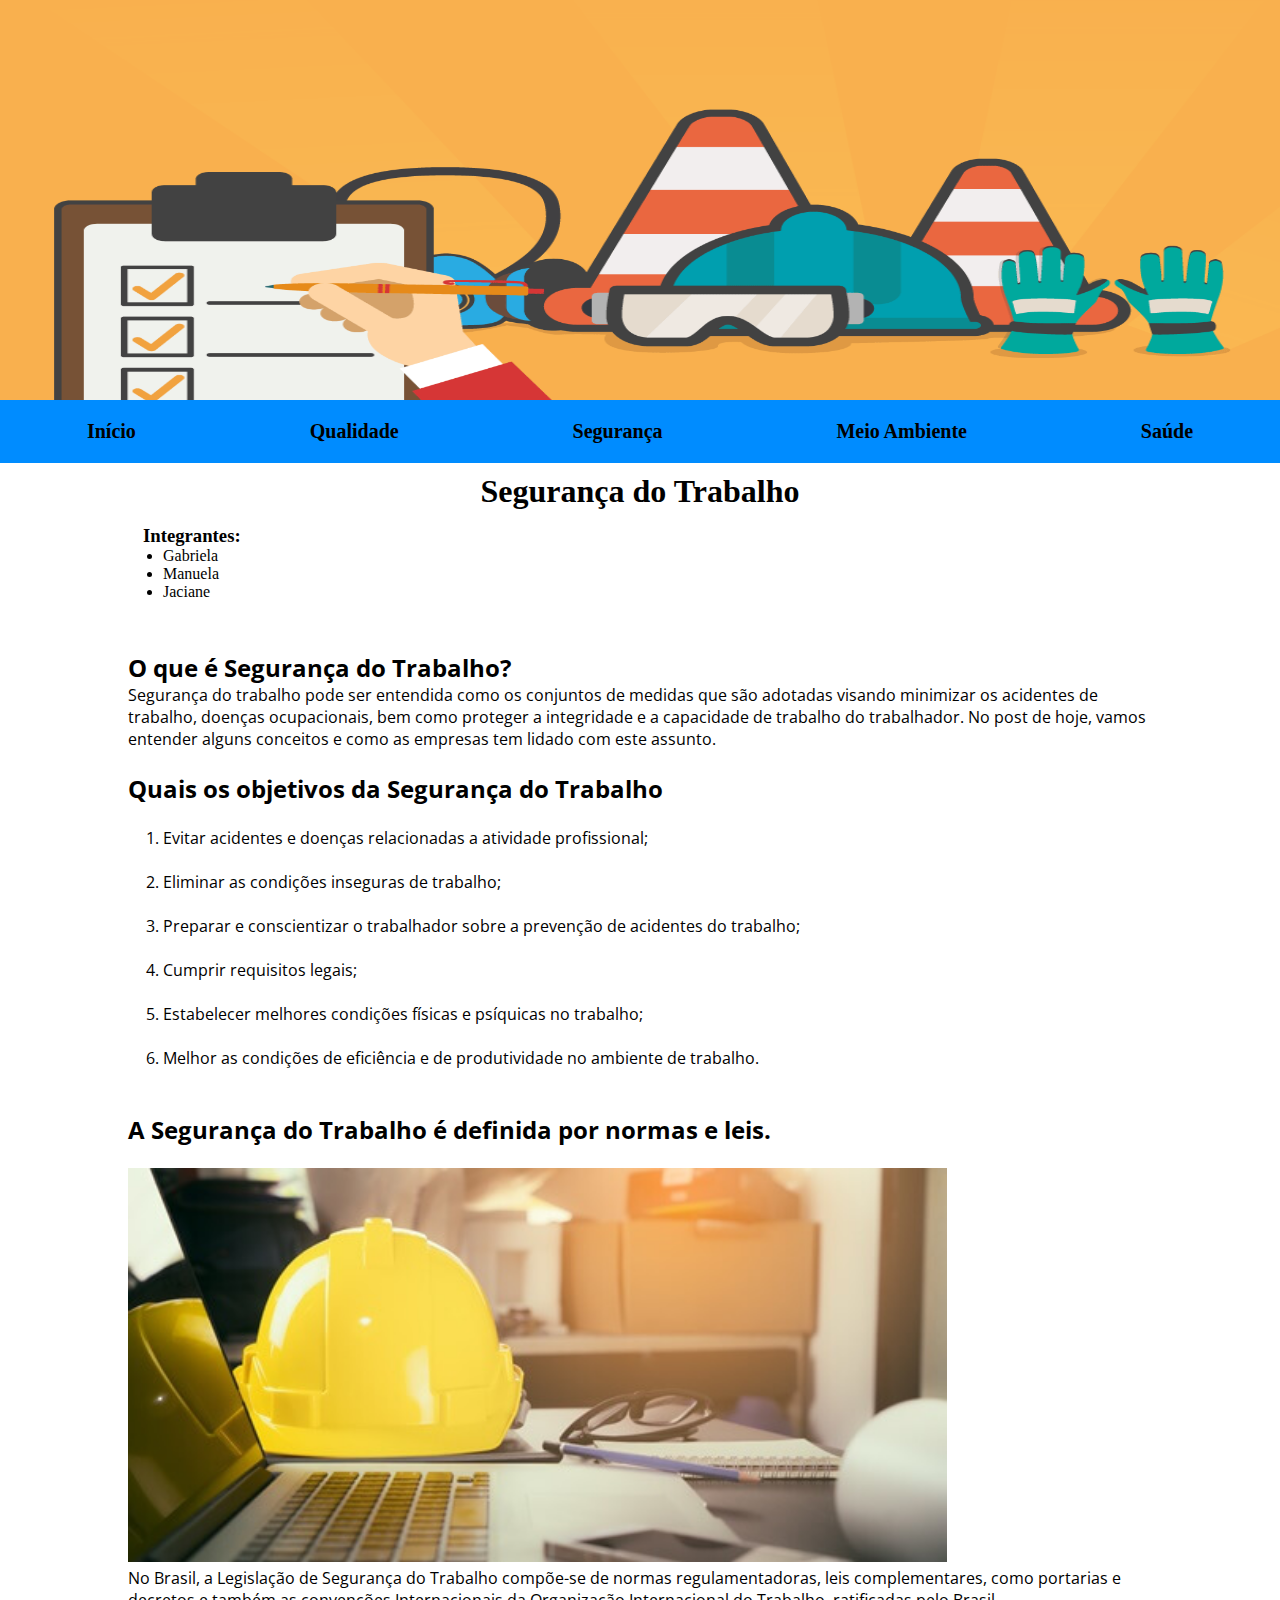
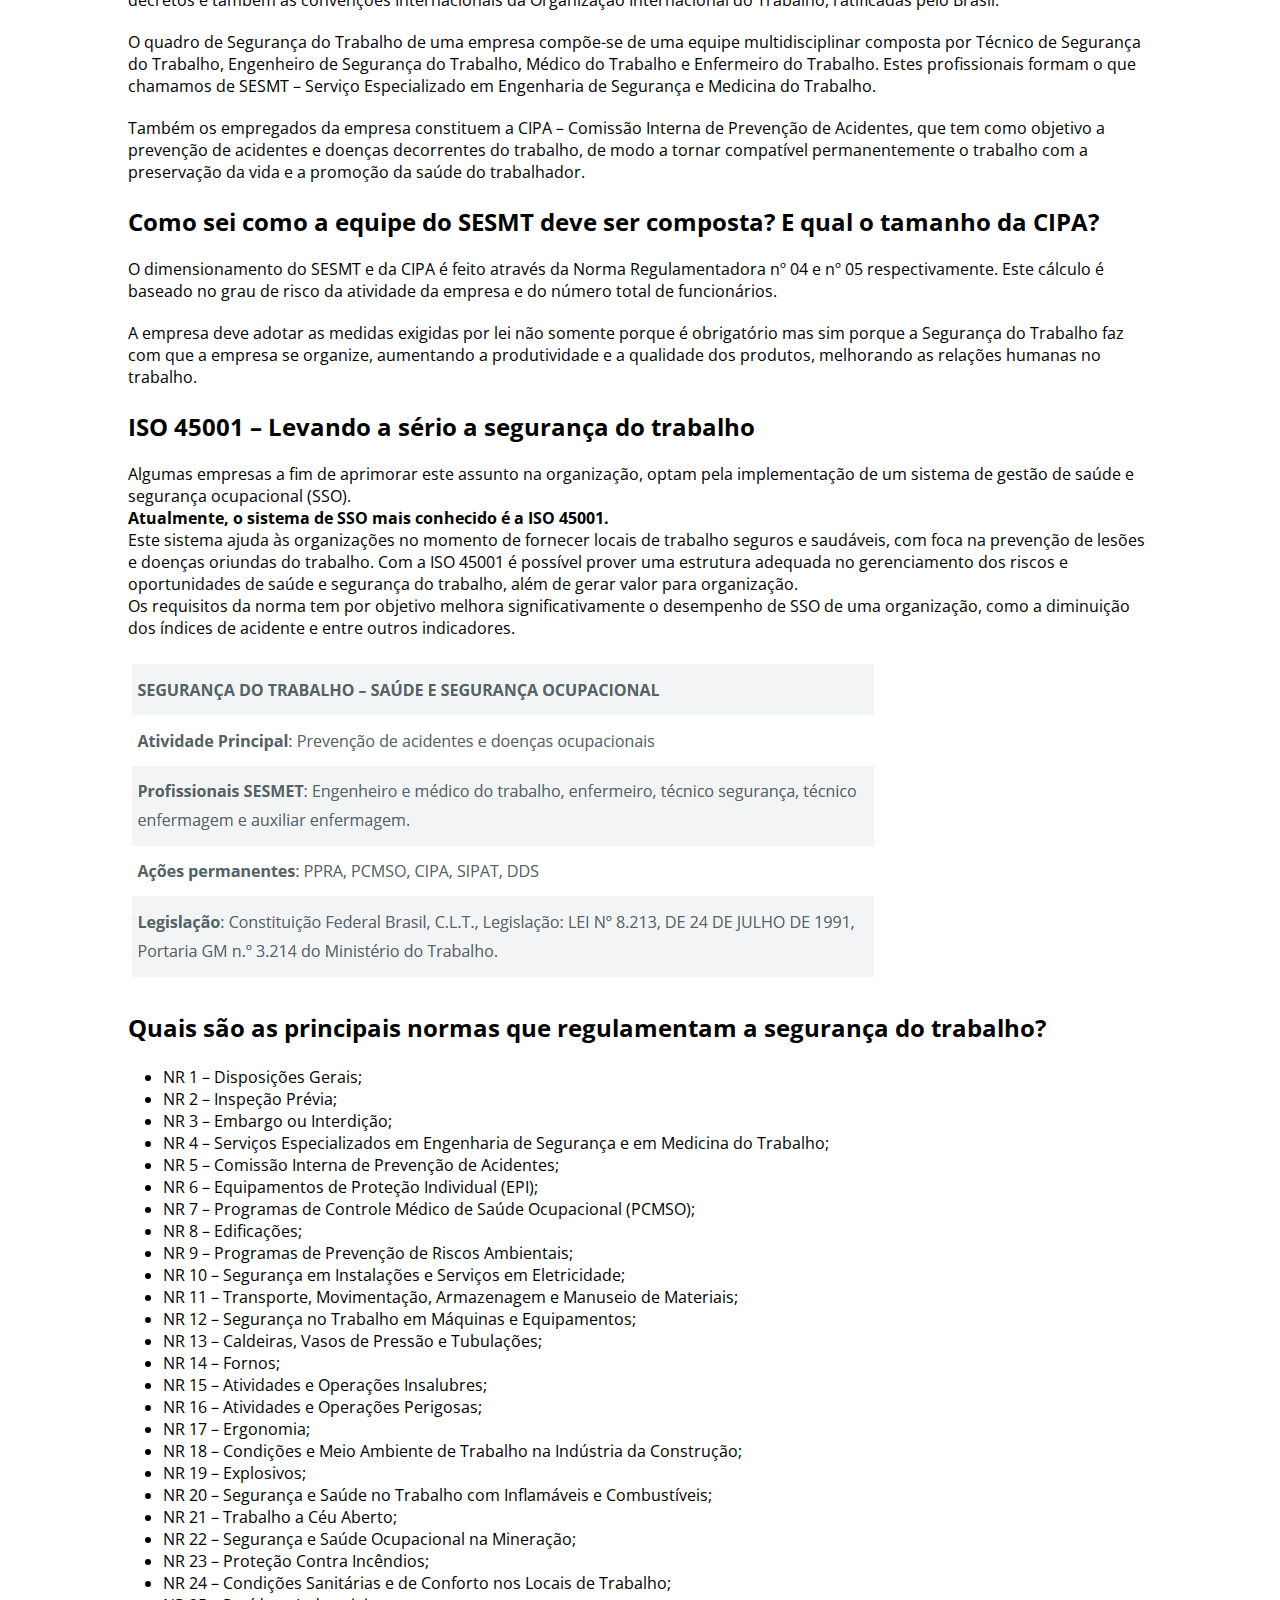
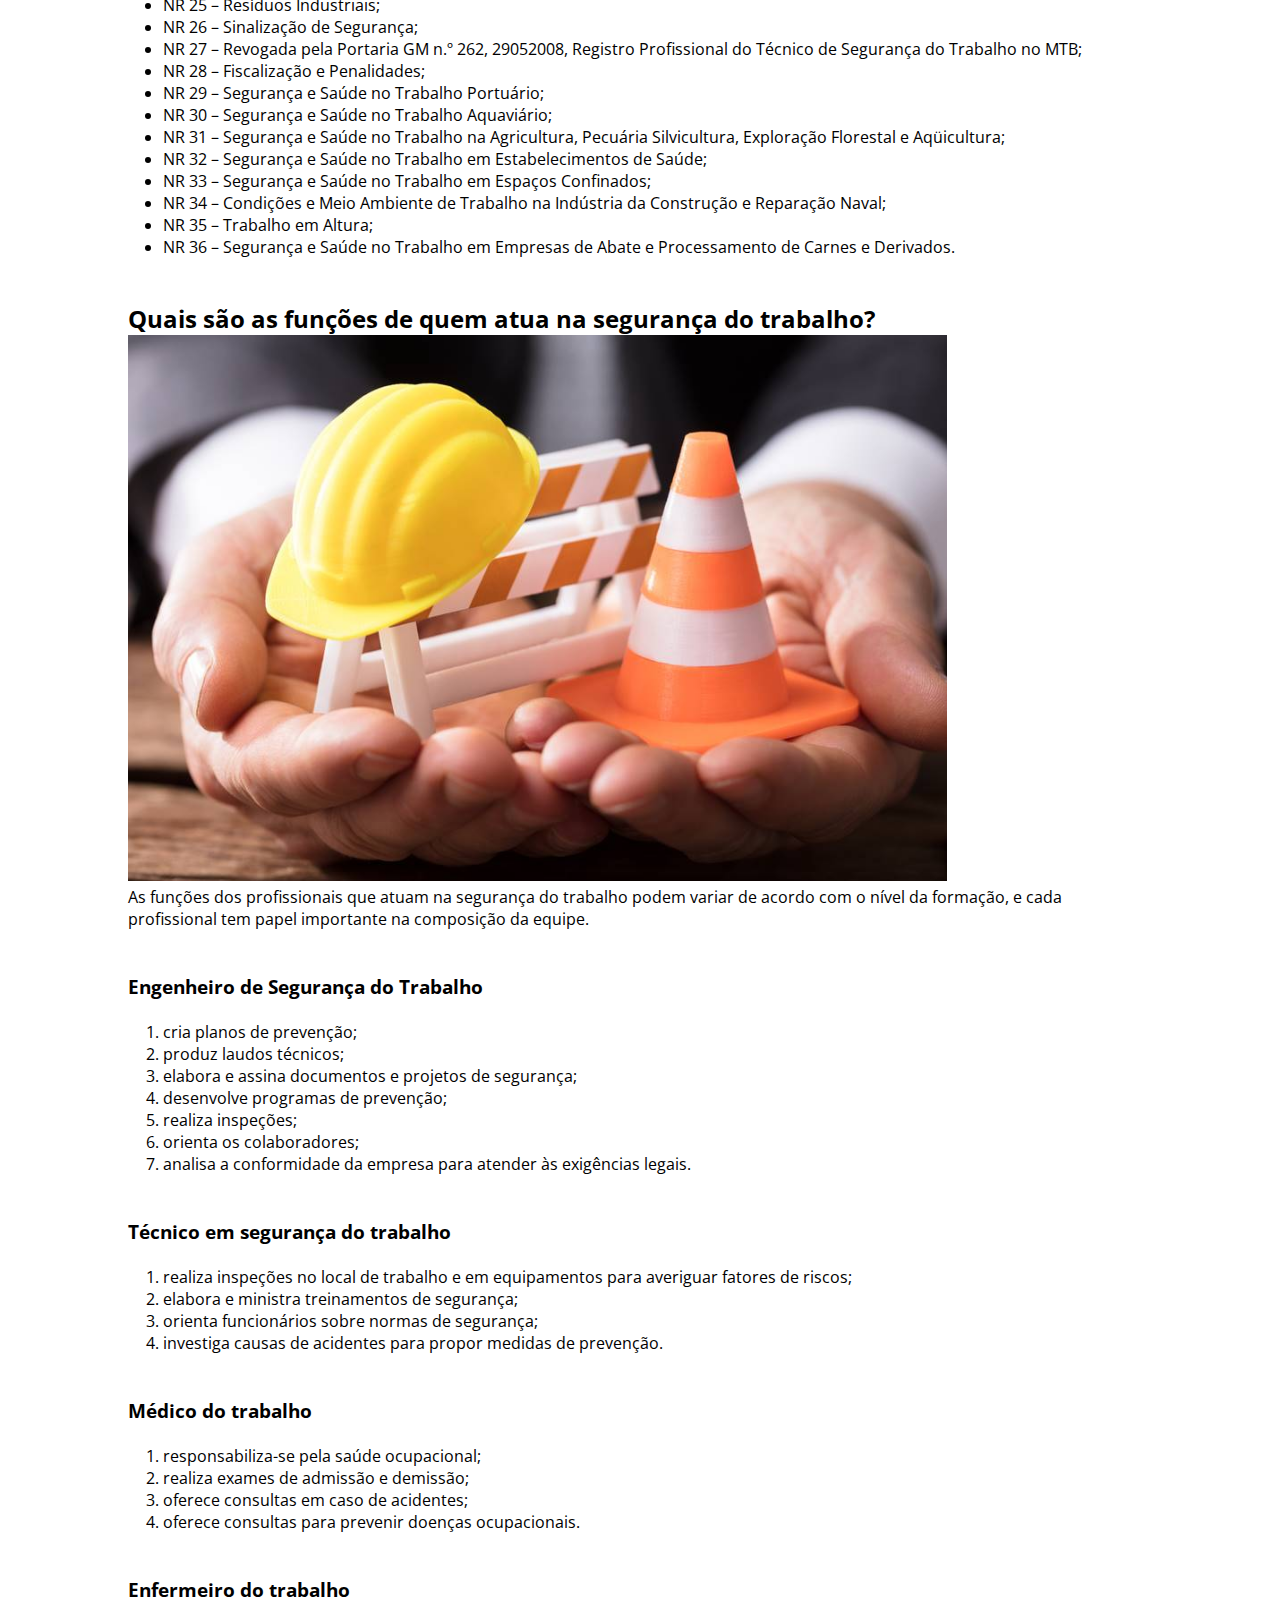
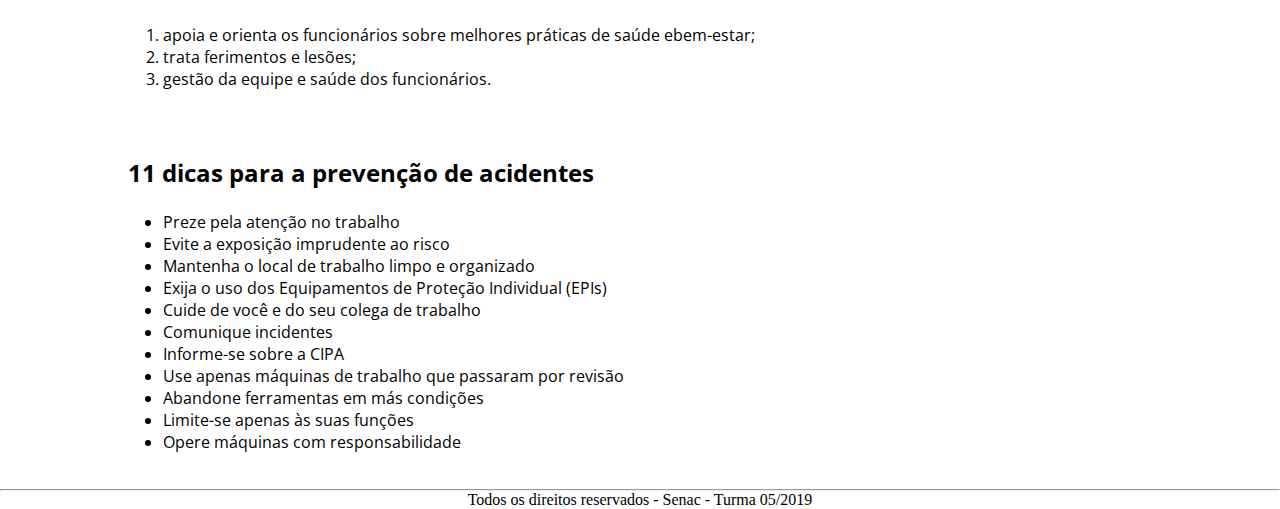
<file: pages/seguranca.html>
<!DOCTYPE html>
<html lang="en">
<head>
    <meta charset="UTF-8">
    <meta name="viewport" content="width=device-width, initial-scale=1.0">
    <meta http-equiv="X-UA-Compatible" content="ie=edge">
    <link rel="stylesheet" href="css/page.css">
    <link rel="stylesheet" href="menu-dropdown/dropdown.css">
    <link href="https://fonts.googleapis.com/css?family=Open+Sans&display=swap" rel="stylesheet">
    <title>Segurança do trabalho</title>
</head>
<body>
    <header>
        <img src="img/Seguranca.jpg" alt="">
        <!-- menu 1 -->
        <div class="dropdown">
            <button onclick="myFunction()" class="dropbtn">Menu</button>
            <div id="myDropdown" class="dropdown-content">
                <a href="../index.html">Início</a>
                <a href="qualidade.html">Qualidade de Vida</a>
                <a href="seguranca.html">Segurança</a>
                <a href="meioamb.html">Meio Ambiente</a>
                <a href="saude.html">Saúde</a>
            </div>
        </div> 
        <!-- menu 2 -->
        <ul class="menu">
            <a href="../index.html"><li class="item">Início</li></a>
            <a href="qualidade.html"><li class="item">Qualidade</li></a>
            <a href="seguranca.html"><li class="item">Segurança</li></a>
            <a href="meioamb.html"><li class="item">Meio Ambiente</li></a>
            <a href="saude.html"><li class="item">Saúde</li></a>
        </ul>
    </header>
    <main>
        <h1>Segurança do Trabalho</h1>
        <div class="integrantes">
            <h3>Integrantes: </h3>
            <ul>
                <li>Gabriela</li>
                <li>Manuela</li>
                <li>Jaciane</li>
            </ul>
        </div>
        <div class="content">
            <h2 class="title">O que é Segurança do Trabalho? </h2>
            <p>
                Segurança do trabalho pode ser entendida como os conjuntos de medidas que são adotadas visando minimizar os acidentes de trabalho, doenças ocupacionais, bem como proteger a integridade e a capacidade de trabalho do trabalhador. No post de hoje, vamos entender alguns conceitos e como as empresas tem lidado com este assunto.
            </p><br>
            <h2>Quais os objetivos da Segurança do Trabalho</h2>
            <br>
            <ol>
                <li>Evitar acidentes e doenças relacionadas a atividade profissional;</li><br>
                <li>Eliminar as condições inseguras de trabalho;</li><br>
                <li>Preparar e conscientizar o trabalhador sobre a prevenção de acidentes do trabalho;</li><br>
                <li>Cumprir requisitos legais;</li><br>
                <li>Estabelecer melhores condições físicas e psíquicas no trabalho;</li><br>
                <li>Melhor as condições de eficiência e de produtividade no ambiente de trabalho.</li>
            </ol>
            <br><br>
            <h2>A Segurança do Trabalho é definida por normas e leis.</h2><br>
            <img style="width: 80%;" src="img/Seguranca2.jpg" alt="">
            <p>
                No Brasil, a Legislação de Segurança do Trabalho compõe-se de normas regulamentadoras, leis complementares, como portarias e decretos e também as convenções Internacionais da Organização Internacional do Trabalho, ratificadas pelo Brasil.
            </p>
            <p class="text">
                O quadro de Segurança do Trabalho de uma empresa compõe-se de uma equipe multidisciplinar composta por Técnico de Segurança do Trabalho, Engenheiro de Segurança do Trabalho, Médico do Trabalho e Enfermeiro do Trabalho. Estes profissionais formam o que chamamos de SESMT – Serviço Especializado em Engenharia de Segurança e Medicina do Trabalho.
            </p>
            <p class="text">
                Também os empregados da empresa constituem a CIPA – Comissão Interna de Prevenção de Acidentes, que tem como objetivo a prevenção de acidentes e doenças decorrentes do trabalho, de modo a tornar compatível permanentemente o trabalho com a preservação da vida e a promoção da saúde do trabalhador.
            </p>
            <br>
            <h2>Como sei como a equipe do SESMT deve ser composta? E qual o tamanho da CIPA?</h2>
            <p class="text">O dimensionamento do SESMT e da CIPA é feito através da Norma Regulamentadora nº 04 e nº 05 respectivamente. Este cálculo é baseado no grau de risco da atividade da empresa e do número total de funcionários.</p>
            <p class="text">
                A empresa deve adotar as medidas exigidas por lei não somente porque é obrigatório mas sim porque a Segurança do Trabalho faz com que a empresa se organize, aumentando a produtividade e a qualidade dos produtos, melhorando as relações humanas no trabalho.
            </p><br>
            <h2>ISO 45001 – Levando a sério a segurança do trabalho</h2>
            <p class="text">
                Algumas empresas a fim de aprimorar este assunto na organização, optam pela implementação de um sistema de gestão de saúde e segurança ocupacional (SSO).
            </p>
            <b>Atualmente, o sistema de SSO mais conhecido é a ISO 45001. </b>
            <p>Este sistema ajuda às organizações no momento de fornecer locais de trabalho seguros e saudáveis, com foca na prevenção de lesões e doenças oriundas do trabalho.
                Com a ISO 45001 é possível prover uma estrutura adequada no gerenciamento dos riscos e oportunidades de saúde e segurança do trabalho, além de gerar valor para organização.
            </p>
            <p>
                Os requisitos da norma tem por objetivo melhora significativamente o desempenho de SSO de uma organização, como a diminuição dos índices de acidente e entre outros indicadores.
            </p>
            <br>
            <img src="img/Firefox_Screenshot_2020-01-11T17-54-07.241Z.png" alt="">
            <br><br>
            <h2>Quais são as principais normas que regulamentam a segurança do trabalho?</h2>
            <br>
            <ul>
            <li style="font-weight: 400;"><span style="font-weight: 400;">NR 1 – Disposições Gerais;</span></li>
            <li style="font-weight: 400;"><span style="font-weight: 400;">NR 2 – Inspeção Prévia;</span></li>
            <li style="font-weight: 400;"><span style="font-weight: 400;">NR 3 – Embargo ou Interdição;</span></li>
            <li style="font-weight: 400;"><span style="font-weight: 400;">NR 4 – Serviços Especializados em Engenharia de Segurança e em Medicina do Trabalho;</span></li>
            <li style="font-weight: 400;"><span style="font-weight: 400;">NR 5 – Comissão Interna de Prevenção de Acidentes;</span></li>
            <li style="font-weight: 400;"><span style="font-weight: 400;">NR 6 – Equipamentos de Proteção Individual (EPI);</span></li>
            <li style="font-weight: 400;"><span style="font-weight: 400;">NR 7 – Programas de Controle Médico de Saúde Ocupacional (PCMSO);</span></li>
            <li style="font-weight: 400;"><span style="font-weight: 400;">NR 8 – Edificações;</span></li>
            <li style="font-weight: 400;"><span style="font-weight: 400;">NR 9 – Programas de Prevenção de Riscos Ambientais;</span></li>
            <li style="font-weight: 400;"><span style="font-weight: 400;">NR 10 – Segurança em Instalações e Serviços em Eletricidade;</span></li>
            <li style="font-weight: 400;"><span style="font-weight: 400;">NR 11 – Transporte, Movimentação, Armazenagem e Manuseio de Materiais;</span></li>
            <li style="font-weight: 400;"><span style="font-weight: 400;">NR 12 – Segurança no Trabalho em Máquinas e Equipamentos;</span></li>
            <li style="font-weight: 400;"><span style="font-weight: 400;">NR 13 – Caldeiras, Vasos de Pressão e Tubulações;</span></li>
            <li style="font-weight: 400;"><span style="font-weight: 400;">NR 14 – Fornos;</span></li>
            <li style="font-weight: 400;"><span style="font-weight: 400;">NR 15 – Atividades e Operações Insalubres;</span></li>
            <li style="font-weight: 400;"><span style="font-weight: 400;">NR 16 – Atividades e Operações Perigosas;</span></li>
            <li style="font-weight: 400;"><span style="font-weight: 400;">NR 17 – Ergonomia;</span></li>
            <li style="font-weight: 400;"><span style="font-weight: 400;">NR 18 – Condições e Meio Ambiente de Trabalho na Indústria da Construção;</span></li>
            <li style="font-weight: 400;"><span style="font-weight: 400;">NR 19 – Explosivos;</span></li>
            <li style="font-weight: 400;"><span style="font-weight: 400;">NR 20 – Segurança e Saúde no Trabalho com Inflamáveis e Combustíveis;</span></li>
            <li style="font-weight: 400;"><span style="font-weight: 400;">NR 21 – Trabalho a Céu Aberto;</span></li>
            <li style="font-weight: 400;"><span style="font-weight: 400;">NR 22 – Segurança e Saúde Ocupacional na Mineração;</span></li>
            <li style="font-weight: 400;"><span style="font-weight: 400;">NR 23 – Proteção Contra Incêndios;</span></li>
            <li style="font-weight: 400;"><span style="font-weight: 400;">NR 24 – Condições Sanitárias e de Conforto nos Locais de Trabalho;</span></li>
            <li style="font-weight: 400;"><span style="font-weight: 400;">NR 25 – Resíduos Industriais;</span></li>
            <li style="font-weight: 400;"><span style="font-weight: 400;">NR 26 – Sinalização de Segurança;</span></li>
            <li style="font-weight: 400;"><span style="font-weight: 400;">NR 27 – Revogada pela Portaria GM n.º 262, 29052008, Registro Profissional do Técnico de Segurança do Trabalho no MTB;</span></li>
            <li style="font-weight: 400;"><span style="font-weight: 400;">NR 28 – Fiscalização e Penalidades;</span></li>
            <li style="font-weight: 400;"><span style="font-weight: 400;">NR 29 – Segurança e Saúde no Trabalho Portuário;</span></li>
            <li style="font-weight: 400;"><span style="font-weight: 400;">NR 30 – Segurança e Saúde no Trabalho Aquaviário;</span></li>
            <li style="font-weight: 400;"><span style="font-weight: 400;">NR 31 – Segurança e Saúde no Trabalho na Agricultura, Pecuária Silvicultura, Exploração Florestal e Aqüicultura;</span></li>
            <li style="font-weight: 400;"><span style="font-weight: 400;">NR 32 – Segurança e Saúde no Trabalho em Estabelecimentos de Saúde;</span></li>
            <li style="font-weight: 400;"><span style="font-weight: 400;">NR 33 – Segurança e Saúde no Trabalho em Espaços Confinados;</span></li>
            <li style="font-weight: 400;"><span style="font-weight: 400;">NR 34 – Condições e Meio Ambiente de Trabalho na Indústria da Construção e Reparação Naval;</span></li>
            <li style="font-weight: 400;"><span style="font-weight: 400;">NR 35 – Trabalho em Altura;</span></li>
            <li style="font-weight: 400;"><span style="font-weight: 400;">NR 36 – Segurança e Saúde no Trabalho em Empresas de Abate e Processamento de Carnes e Derivados</span><span style="font-weight: 400;">.</span></li>
            </ul>
            <br><br>
            <h2>Quais são as funções de quem atua na segurança do trabalho?</h2>
            <img src="img/Seguranca3.jpg" style="width: 80%;" alt="">
            <br>
            <p>As funções dos profissionais que atuam na segurança do trabalho podem variar de acordo com o nível da formação, e cada profissional tem papel importante na composição da equipe.</p><br><br>

            <h3>Engenheiro de Segurança do Trabalho</h3><br>
            <ol>
            <li style="font-weight: 400;"><span style="font-weight: 400;">cria planos de prevenção;</span></li>
            <li style="font-weight: 400;"><span style="font-weight: 400;">produz laudos técnicos;</span></li>
            <li style="font-weight: 400;"><span style="font-weight: 400;">elabora e assina documentos e projetos de segurança;</span></li>
            <li style="font-weight: 400;"><span style="font-weight: 400;">desenvolve programas de prevenção;</span></li>
            <li style="font-weight: 400;"><span style="font-weight: 400;">realiza inspeções;</span></li>
            <li style="font-weight: 400;"><span style="font-weight: 400;">orienta os colaboradores;</span></li>
            <li style="font-weight: 400;"><span style="font-weight: 400;">analisa a conformidade da empresa para atender às exigências legais.</span></li>
            </ol>
            <br><br>
            <h3>Técnico em segurança do trabalho</h3><br>
            <ol>
            <li style="font-weight: 400;"><span style="font-weight: 400;">realiza inspeções no local de trabalho e em equipamentos para averiguar fatores de riscos;</span></li>
            <li style="font-weight: 400;"><span style="font-weight: 400;">elabora e ministra treinamentos de segurança;</span></li>
            <li style="font-weight: 400;"><span style="font-weight: 400;">orienta funcionários sobre normas de segurança;</span></li>
            <li style="font-weight: 400;"><span style="font-weight: 400;">investiga causas de acidentes para propor medidas de prevenção.</span></li>
            </ol>
            <br><br>
            <h3>Médico do trabalho</h3><br>
            <ol>
            <li style="font-weight: 400;"><span style="font-weight: 400;">responsabiliza-se pela</span> <span style="font-weight: 400;">saúde</span><span style="font-weight: 400;"> ocupacional;</span></li>
            <li style="font-weight: 400;"><span style="font-weight: 400;">realiza exames de admissão e demissão;</span></li>
            <li style="font-weight: 400;"><span style="font-weight: 400;">oferece consultas em caso de acidentes;</span></li>
            <li style="font-weight: 400;"><span style="font-weight: 400;">oferece consultas para prevenir doenças ocupacionais.</span></li>
            </ol>
            <br><br>
            <h3>Enfermeiro do trabalho</h3><br>
            <ol>
            <li style="font-weight: 400;"><span style="font-weight: 400;">apoia e orienta os funcionários sobre melhores práticas de saúde e</span><span style="font-weight: 400;">bem-estar</span><span style="font-weight: 400;">;</span></li>
            <li style="font-weight: 400;"><span style="font-weight: 400;">trata ferimentos e lesões;</span></li>
            <li style="font-weight: 400;"><span style="font-weight: 400;">gestão da equipe e saúde dos funcionários.&nbsp;&nbsp;</span></li>
            </ol>

            <br><br><br>
            <h2>11 dicas para a prevenção de acidentes</h2><br>
            <ul>
                <li>Preze pela atenção no trabalho</li>
                <li>Evite a exposição imprudente ao risco</li>
                <li>Mantenha o local de trabalho limpo e organizado</li>
                <li>Exija o uso dos Equipamentos de Proteção Individual (EPIs)</li>
                <li>Cuide de você e do seu colega de trabalho</li>
                <li>Comunique incidentes</li>
                <li>Informe-se sobre a CIPA</li>
                <li>Use apenas máquinas de trabalho que passaram por revisão</li>
                <li>Abandone ferramentas em más condições</li>
                <li>Limite-se apenas às suas funções</li>
                <li>Opere máquinas com responsabilidade</li>
            </ul>

        </div>

    </main>
    <br><br><hr>
    <footer>
        <p>Todos os direitos reservados - Senac - Turma 05/2019</p>
    </footer>

    <script src="menu-dropdown/dropdown.js"></script>
</body>
</html>
</file>
<file: index.css>
* {
    padding: 0px;
    margin: 0px;
}

hr {
    width: 50%;
    margin: auto;
}

ul.menu {
    width: 80%;
    list-style: none;
    display: flex;
    flex-direction: column;
    margin: auto;
    margin-top: 35px;
    margin-bottom: 20px;
    
}
ul.menu > li {
    margin:  5px;
    text-align: center;
    font-size: 24px;
    background-color: rgb(19, 141, 131);
    border-radius: 10px;
    box-shadow: 3px 3px 3px black;
    cursor: pointer;
}
ul.menu > li a{
    text-decoration: none;
    color: white;
}

/* MAIN =================================================== */

.curiosidades{
    margin-top: 10px;
}
.card {
    text-align: center;
    margin: 15px;
}
.card img {
    width: 300px;
    height: 150px;
    margin: auto 10px;
}
button{
    cursor: pointer;
}
.text-card {
    width: 90%;
    margin: 10px auto;
}
.card .title {
    margin: 5px auto;
    font-size: 24px;
    font-weight: bold;
}
.card button {
    width: 100px;
    margin: 10px 5px;
    font-size: 15px;
    padding: 10px;
    border-radius: 10px;
    background-color: rgb(19, 141, 131);
    outline: none;
    border:none;
    margin-left: auto;
    color: white;
    font-weight: 500;
}
.footer{
    text-align: center;
}

@media screen and (min-width: 980px) {
    ul.menu {
        width: 80%;
        list-style: none;
        display: flex;
        flex-direction: row;
        margin: auto;
        margin-top: 35px;
        margin-bottom: 20px;
        
    }
    ul.menu > li {
        margin:  5px 10px;
        text-align: center;
        font-size: 20px;
        background-color: rgb(19, 141, 131);
        border-radius: 10px;
        cursor: pointer;
        padding: 10px;
    }
    ul.menu > li a{
        text-decoration: none;
        color: white;
    }
    div.span {
        margin-right: 25%;
    }
 }
</file>
<file: slide/slide.css>
* {box-sizing:border-box}

/* Slideshow container */
.slideshow-container {
  max-width: 1200px;
  position: relative;
  margin: auto;
}

/* Hide the images by default */
.mySlides {
  display: none;
}
.mySlides img {
  height: 220px;
}

/* Next & previous buttons */
.prev, .next {
  cursor: pointer;
  position: absolute;
  top: 50%;
  width: auto;
  margin-top: -22px;
  padding: 16px;
  color: white;
  font-weight: bold;
  font-size: 18px;
  transition: 0.6s ease;
  border-radius: 0 3px 3px 0;
  user-select: none;
}

/* Position the "next button" to the right */
.next {
  right: 0;
  border-radius: 3px 0 0 3px;
}

/* On hover, add a black background color with a little bit see-through */
.prev:hover, .next:hover {
  background-color: rgba(0,0,0,0.8);
}

/* Caption text */
.text {
  color: black;
  font-size: 32px;
  padding: 8px 12px;
  position: absolute;
  bottom: 8px;
  width: 100%;
  text-align: center;
}

/* Number text (1/3 etc) */
.numbertext {
  color: #f2f2f2;
  font-size: 12px;
  padding: 8px 12px;
  position: absolute;
  top: 0;
}

/* The dots/bullets/indicators */
.dot {
  cursor: pointer;
  height: 15px;
  width: 15px;
  margin: 0 2px;
  background-color: #bbb;
  border-radius: 50%;
  display: inline-block;
  transition: background-color 0.6s ease;
}

.active, .dot:hover {
  background-color: #717171;
}

/* Fading animation */
.fade {
  -webkit-animation-name: fade;
  -webkit-animation-duration: 1.5s;
  animation-name: fade;
  animation-duration: 1.5s;
}

@-webkit-keyframes fade {
  from {opacity: .4}
  to {opacity: 1}
}

@keyframes fade {
  from {opacity: .4}
  to {opacity: 1}
}
</file>
<file: collapse/collapse.css>
/* Style the button that is used to open and close the collapsible content */
 .collapsible {
    background-color: #eee;
    color: rgb(7, 7, 7);
    cursor: pointer;
    padding: 18px;
    width: 50%;
    border: none;
    text-align: left;
    outline: none;
    font-size: 20px;
    margin-left: 25%;
  }
  .c1{
    background-color: rgb(221, 44, 44);
  }
  .c2{
    background-color: rgb(44, 91, 221);
  }
  .c3{
    background-color: rgb(54, 218, 95);
  }
  .c4{
    background-color: rgb(221, 150, 44);
  }
  
  /* Add a background color to the button if it is clicked on (add the .active class with JS), and when you move the mouse over it (hover) */
  .active, .collapsible:hover {
    font-weight: bold;
  }
  
  /* Style the collapsible content. Note: hidden by default */
  .content {
    padding: 10 18px;
    display: none;
    overflow: hidden;
    background-color: rgb(96, 156, 151);
    text-align: center;
    width: 50%;
    margin: auto;
  } 

  .collapsible:after {
    content: '\02795'; /* Unicode character for "plus" sign (+) */
    font-size: 13px;
    color: white;
    float: right;
    margin-left: 5px;
  }
  
  .active:after {
    content: "\2796"; /* Unicode character for "minus" sign (-) */
  }

  @media screen and (max-width: 500px){
    .collapsible {
      color: rgb(7, 7, 7);
      cursor: pointer;
      padding: 18px;
      width: 50%;
      border: none;
      text-align: left;
      outline: none;
      font-size: 15px;
      margin-left: 25%;
    }
  }
</file>
<file: pages/css/page.css>
* {
    margin: 0px;
    padding: 0px;
}

h1 {
    margin-top: 10px;
    text-align: center;
}
header img {
    width: 100%;
    height: 400px;
}

/* menu */
.menu {
    display: flex;
    background-color: rgb(0, 140, 255);
    margin-top: -22px;
}
.menu li {
    margin: auto;
    list-style: none;
    font-weight: bold;
    padding: 20px;
}
.menu li:hover{
    background-color: rgb(4, 98, 175);
}
.menu a{
    text-decoration: none;
    color: black;
    margin: auto;
    font-size: 20px;
}
/* menu ============================================ */

main {
    width: 80%;
    margin: auto;
}
.integrantes{
    margin: 15px;
}
.integrantes ul {
    margin-left: 20px;
}

/* content */
.content {
    margin-top: 50px;
    font-family: Open Sans;
}
.text {
    margin-top: 20px;
}
/* content ========================== */
footer {
    text-align: center;
}
.content li {
    margin-left: 35px;
}

/* menu @media */
@media screen and (max-width: 450px){
    .menu {
        display: none;
    }
}
</file>
<file: pages/menu-dropdown/dropdown.css>
/* Dropdown Button */
 .dropbtn {
    background-color: #3498DB;
    color: white;
    padding: 16px;
    font-size: 16px;
    border: none;
    cursor: pointer;
    margin-top: -4px;
    width: 100%;
    padding-left: 161px;
    padding-right: 161px;
    text-align: center;
  }
  
  /* Dropdown button on hover & focus */
  .dropbtn:hover, .dropbtn:focus {
    background-color: #2980B9;
  }
  
  /* The container <div> - needed to position the dropdown content */
  .dropdown {
    position: relative;
    display: inline-block;
  }
  
  /* Dropdown Content (Hidden by Default) */
  .dropdown-content {
    display: none;
    position: absolute;
    background-color: #f1f1f1;
    /* min-width: 160px; */
    box-shadow: 0px 8px 16px 0px rgba(0,0,0,0.2);
    z-index: 1;
  }
  
  /* Links inside the dropdown */
  .dropdown-content a {
    color: black;
    padding: 12px 16px;
    text-decoration: none;
    display: block;
  }
  
  /* Change color of dropdown links on hover */
  .dropdown-content a:hover {background-color: rgb(192, 178, 178)}
  
  /* Show the dropdown menu (use JS to add this class to the .dropdown-content container when the user clicks on the dropdown button) */
  .show {display:block;} 

  @media screen and (min-width: 375px){
    .dropbtn{
      padding-left: 170px;
      padding-right: 170px;
    }
  }
  @media screen and (min-width: 414px){
    .dropbtn{
      padding-left: 190px;
      padding-right: 190px;
    }
  }
  @media screen and (min-width: 450px){
    .dropbtn{
      display: none;
    }
  }
</file>
